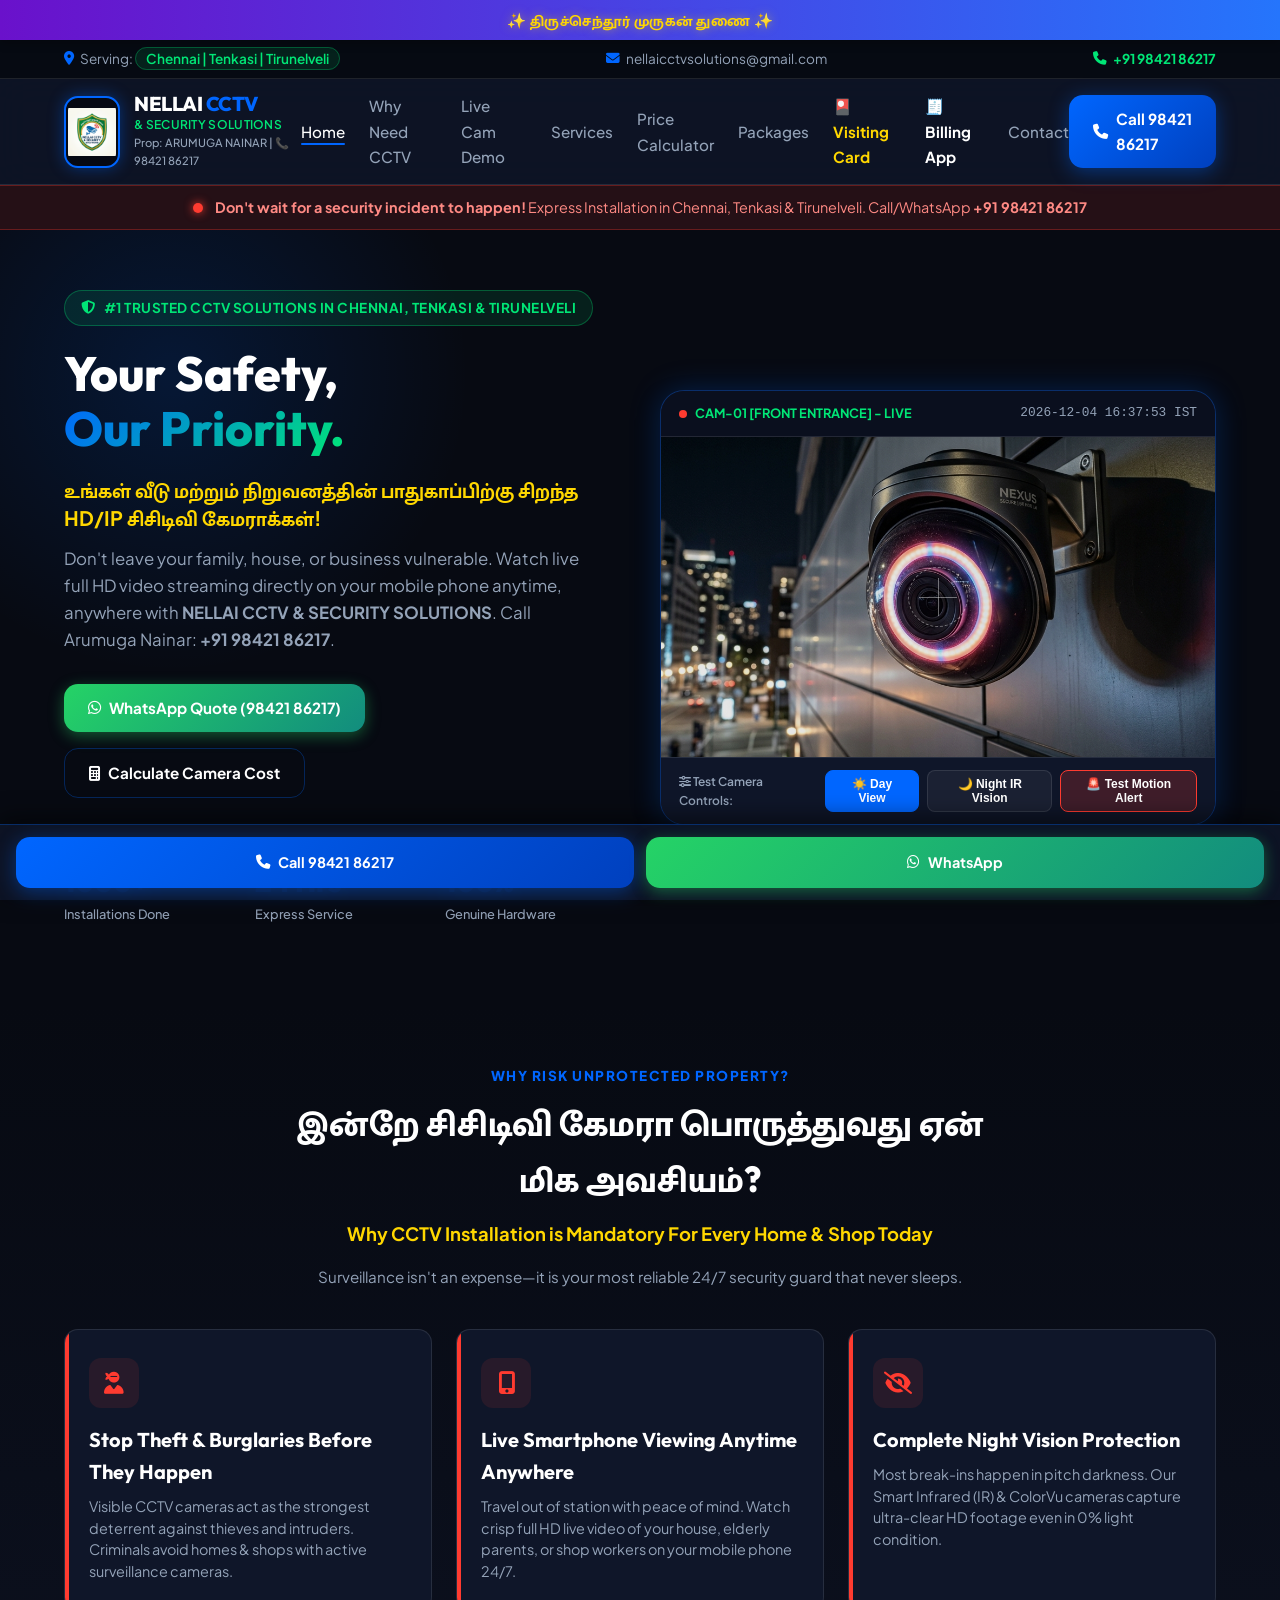
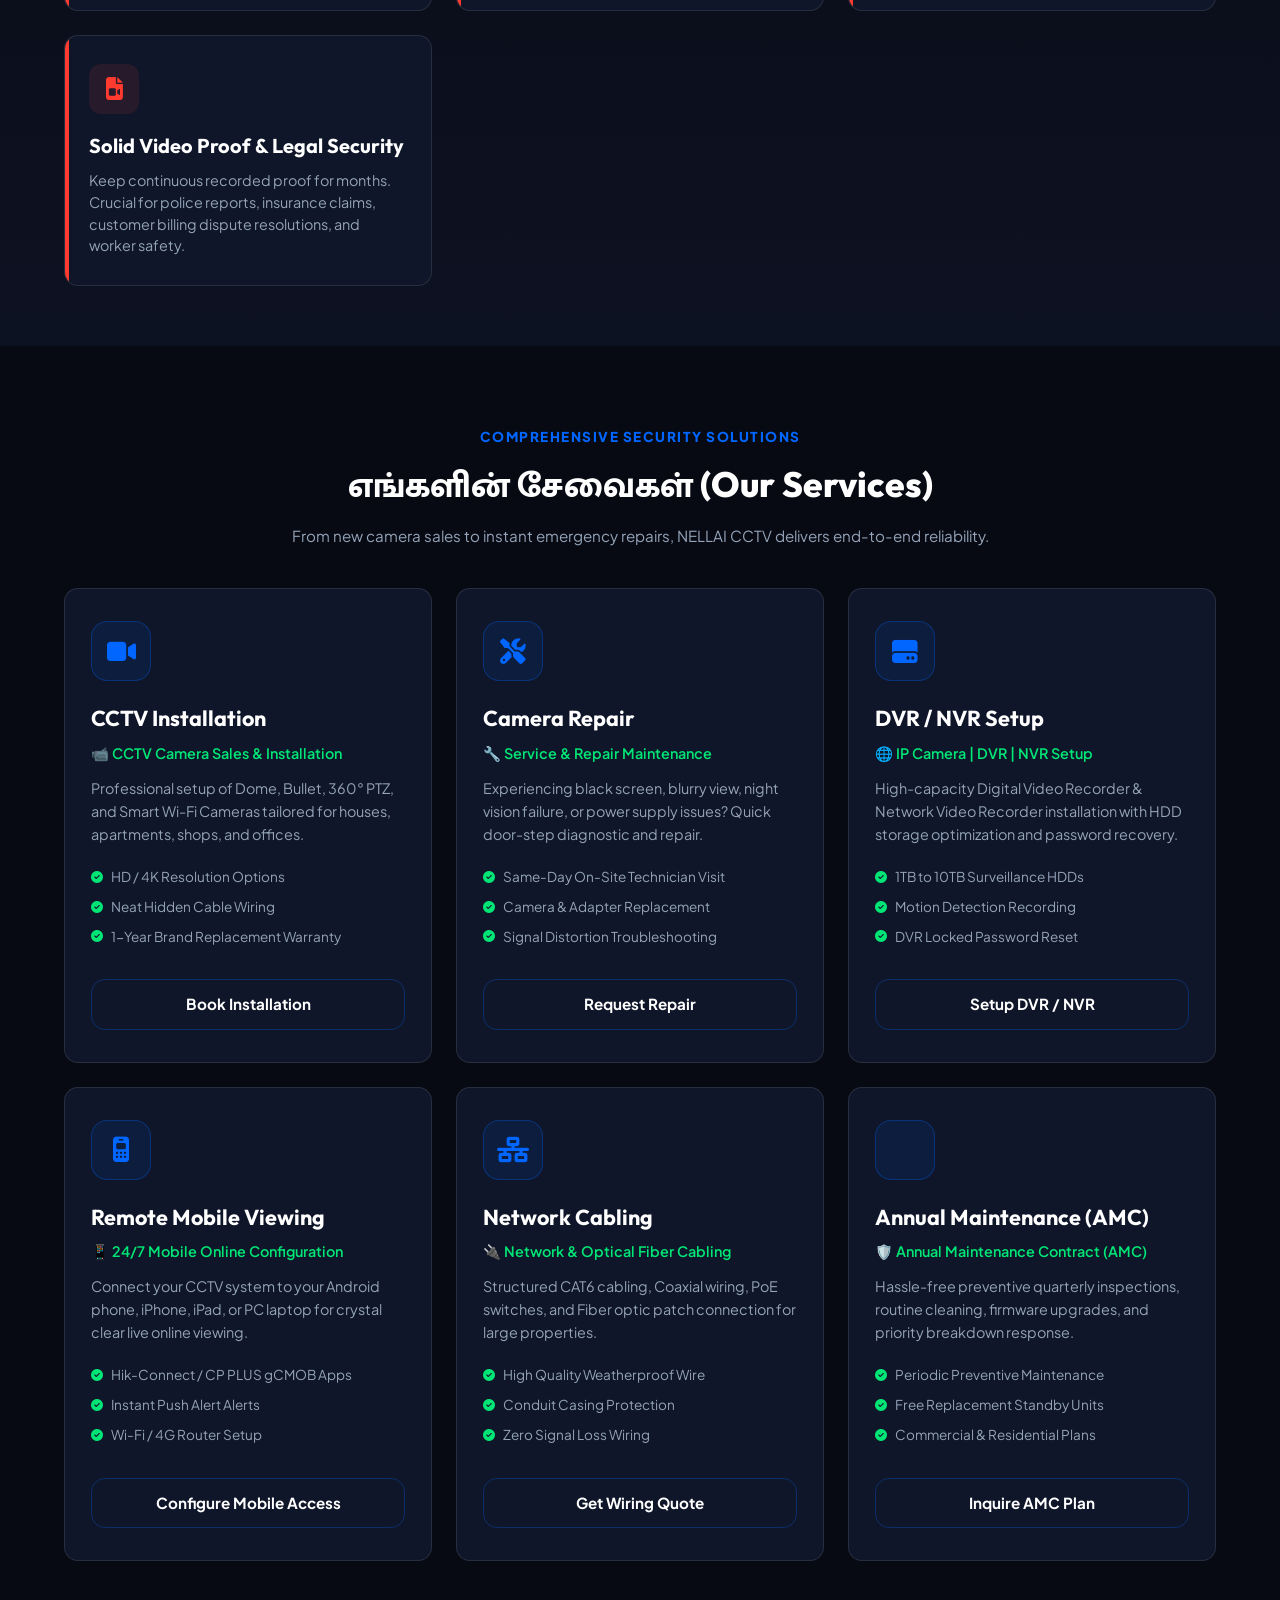
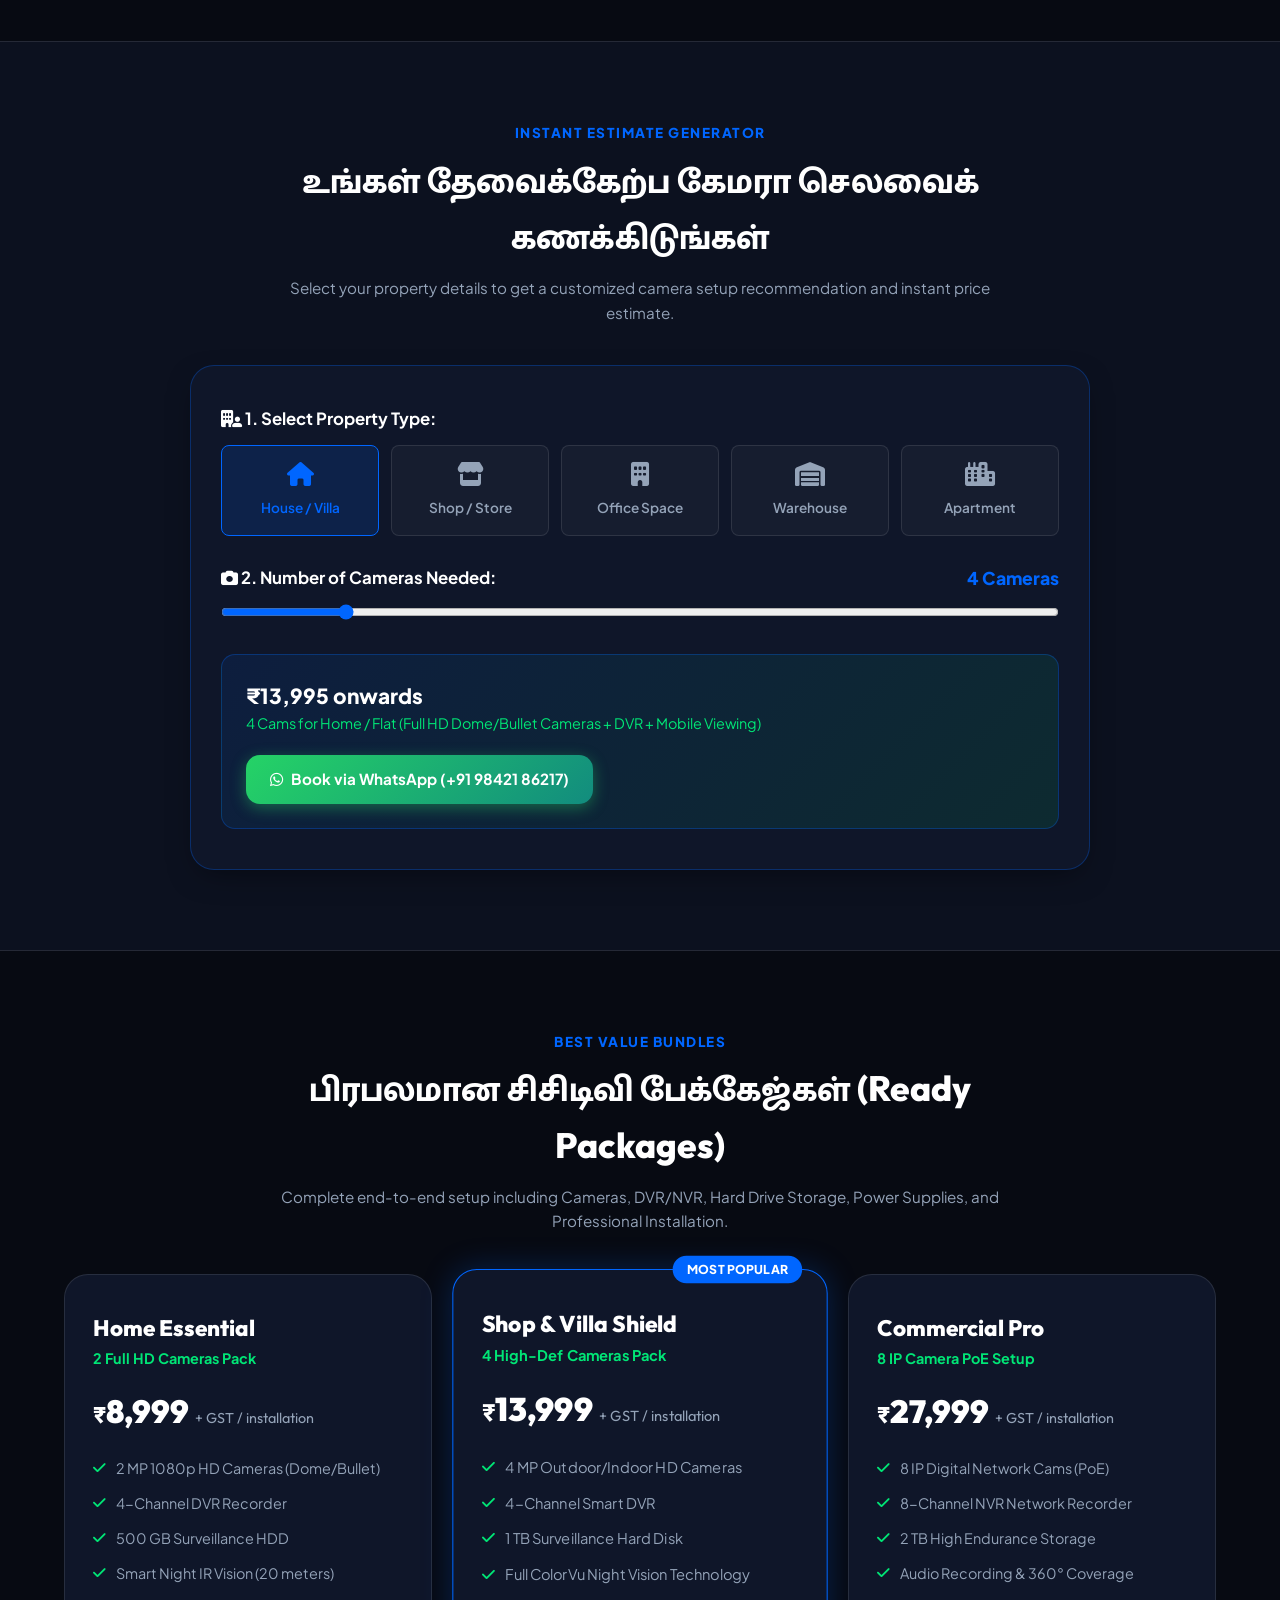
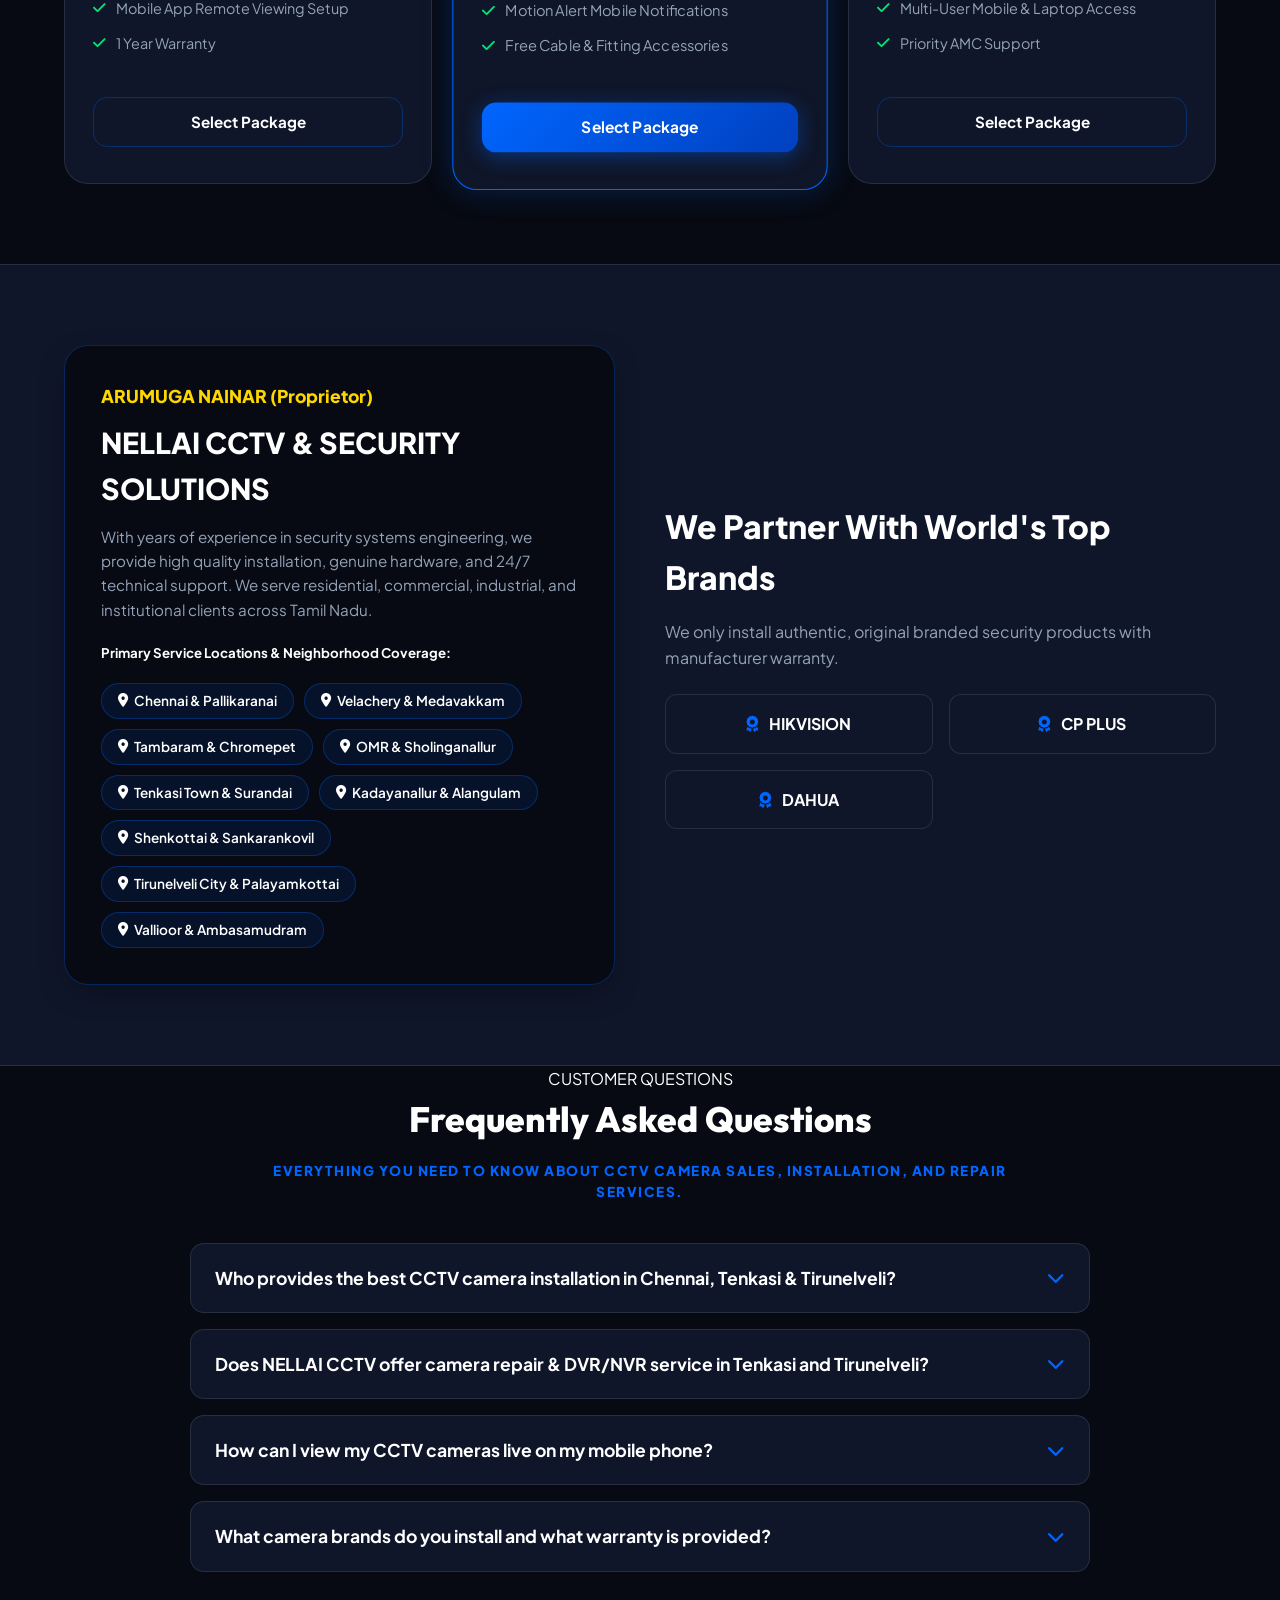
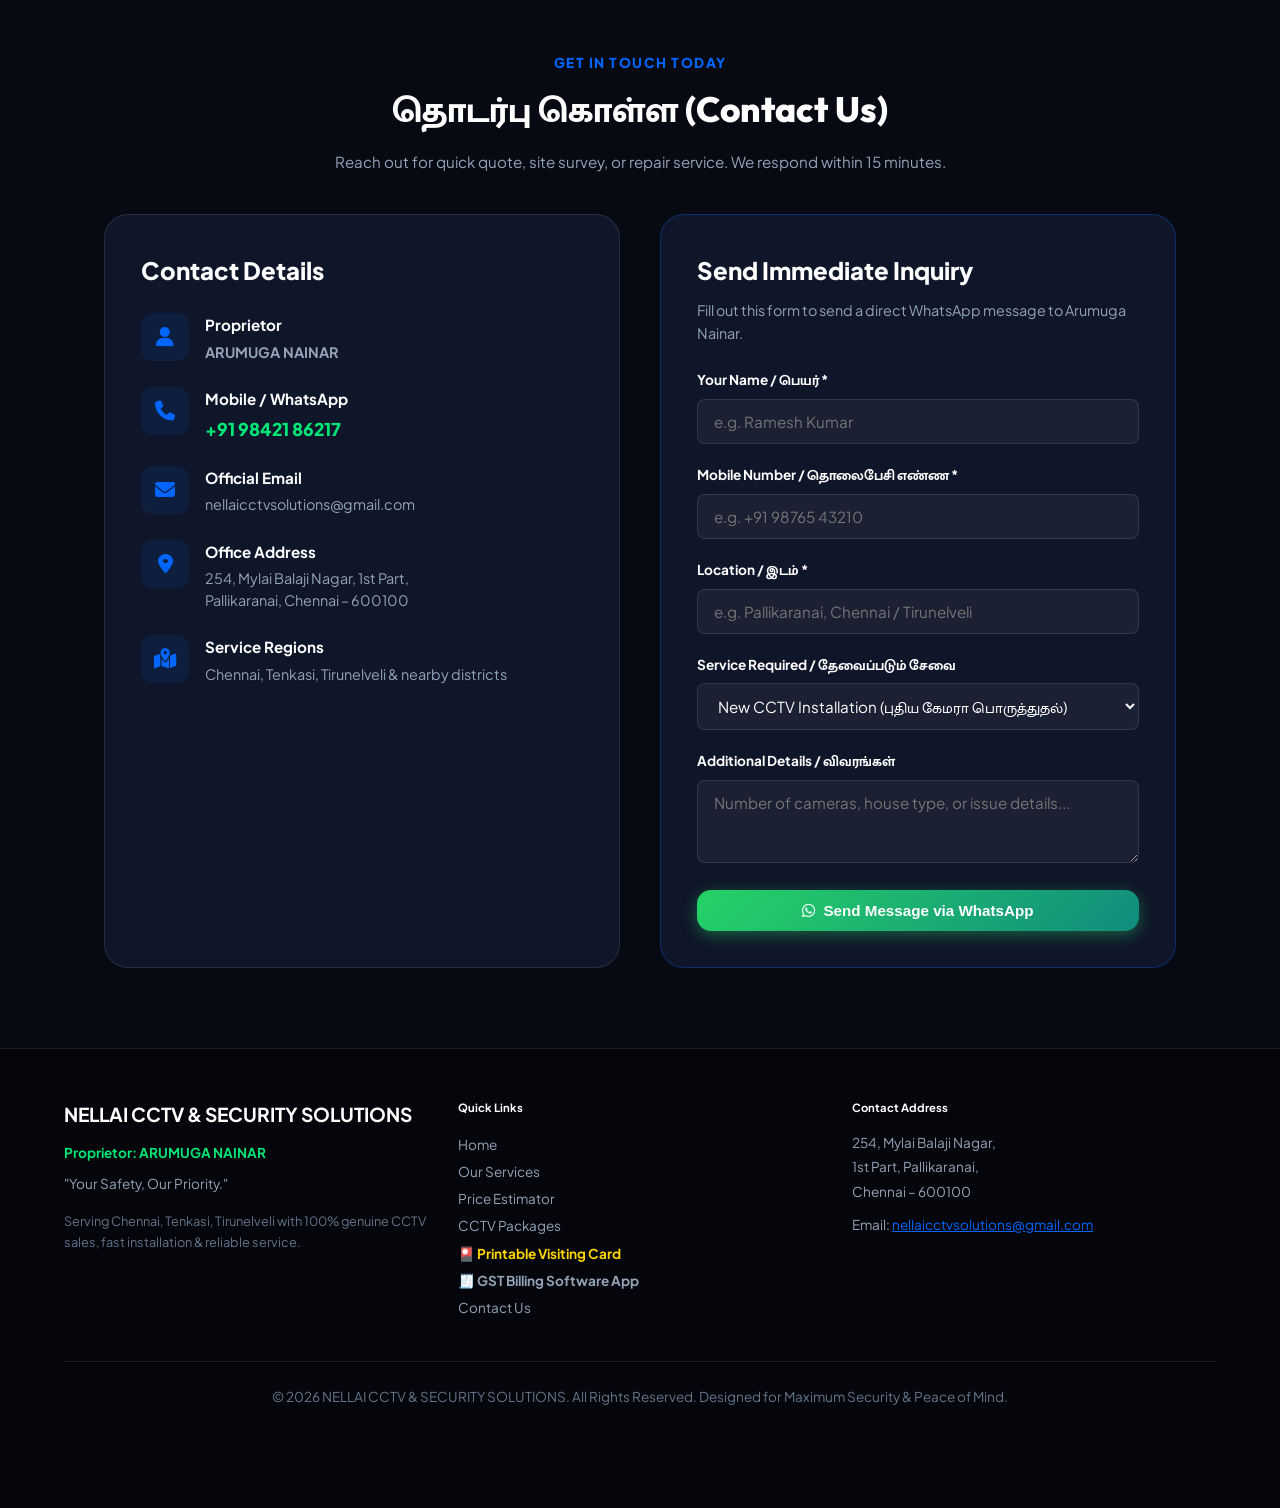
<file: index.html>
<!DOCTYPE html>
<html lang="en">
<head>
    <meta charset="UTF-8">
    <meta name="viewport" content="width=device-width, initial-scale=1.0">
    <!-- Primary SEO & WhatsApp Sharing Meta Tags -->
    <title>NELLAI CCTV & SECURITY SOLUTIONS | Official Site | Call: +91 98421 86217</title>
    <meta name="title" content="NELLAI CCTV & SECURITY SOLUTIONS | Official Site | Call: +91 98421 86217">
    <meta name="description" content="NELLAI CCTV & SECURITY SOLUTIONS (Proprietor ARUMUGA NAINAR). Top rated CCTV Camera Sales, Installation, Repair, DVR/NVR Setup, 24/7 Remote Mobile Viewing & AMC in Chennai, Tenkasi & Tirunelveli. Official website: nellaicctv.in. Call/WhatsApp: +91 98421 86217.">
    <meta name="keywords" content="nellai cctv, nellai cctv solutions, nellaicctv.in, arumuga nainar cctv, CCTV Camera Installation Chennai, CCTV Repair Tenkasi, CCTV Camera Tirunelveli, IP Camera DVR NVR setup, CCTV dealer Pallikaranai, CCTV installation near me, best CCTV service Chennai, CCTV camera price Tirunelveli, CCTV AMC Tenkasi, 9842186217">
    <meta name="author" content="ARUMUGA NAINAR - NELLAI CCTV & SECURITY SOLUTIONS">
    <meta name="robots" content="index, follow">
    <meta name="google-site-verification" content="VQXpVuus-id5UmHukYXeJe1dLZS1OMwro6Ta0qX3rrE">
    <meta name="geo.region" content="IN-TN">
    <meta name="geo.placename" content="Chennai, Tenkasi, Tirunelveli, Pallikaranai">
    <meta name="geo.position" content="12.9352;80.2078">
    <meta name="ICBM" content="12.9352, 80.2078">

    <!-- High Performance Speed Preconnect Hints -->
    <link rel="dns-prefetch" href="//fonts.googleapis.com">
    <link rel="dns-prefetch" href="//cdnjs.cloudflare.com">
    <link rel="preconnect" href="https://fonts.googleapis.com" crossorigin>
    <link rel="preconnect" href="https://cdnjs.cloudflare.com" crossorigin>

    <!-- Favicon Icons -->
    <link rel="icon" type="image/png" href="assets/favicon.png">
    <link rel="shortcut icon" type="image/png" href="assets/favicon.png">
    <link rel="apple-touch-icon" href="assets/favicon.png">

    <link rel="canonical" href="https://nellaicctv.in/">

    <!-- Open Graph / WhatsApp / Facebook Link Preview (100% Guaranteed) -->
    <meta property="og:type" content="website">
    <meta property="og:url" content="https://nellaicctv.in/">
    <meta property="og:title" content="NELLAI CCTV & SECURITY SOLUTIONS | Call: +91 98421 86217">
    <meta property="og:description" content="Your Safety, Our Priority. 📹 CCTV Installation, Repair, DVR/NVR Setup & 24/7 Smartphone Live Viewing in Chennai, Tenkasi & Tirunelveli. Call/WhatsApp: +91 98421 86217.">
    <meta property="og:image" content="https://nellaicctv.in/assets/camera_visiting_card_front.png">
    <meta property="og:image:secure_url" content="https://nellaicctv.in/assets/camera_visiting_card_front.png">
    <meta property="og:image:type" content="image/png">
    <meta property="og:image:width" content="1200">
    <meta property="og:image:height" content="630">
    <meta property="og:image:alt" content="NELLAI CCTV Visiting Card">
    <meta property="og:site_name" content="NELLAI CCTV & SECURITY SOLUTIONS">

    <!-- Twitter Card Meta Tags -->
    <meta name="twitter:card" content="summary_large_image">
    <meta name="twitter:url" content="https://nellaicctv.in/">
    <meta name="twitter:title" content="NELLAI CCTV & SECURITY SOLUTIONS">
    <meta name="twitter:description" content="CCTV Camera Sales, Installation & Repair in Chennai, Tenkasi & Tirunelveli. Call +91 98421 86217.">
    <meta name="twitter:image" content="https://nellaicctv.in/assets/camera_visiting_card_front.png">

    <!-- Google WebSite Sitelinks SearchBox Schema -->
    <script type="application/ld+json">
    {
      "@context": "https://schema.org",
      "@type": "WebSite",
      "name": "NELLAI CCTV & SECURITY SOLUTIONS",
      "alternateName": ["NELLAI CCTV", "Nellaicctv.in", "Arumuga Nainar CCTV"],
      "url": "https://nellaicctv.in/",
      "potentialAction": {
        "@type": "SearchAction",
        "target": "https://nellaicctv.in/?q={search_term_string}",
        "query-input": "required name=search_term_string"
      }
    }
    </script>

    <!-- Schema.org Structured Data for Google Search Ranking in Chennai, Tenkasi & Tirunelveli -->
    <script type="application/ld+json">
    {
      "@context": "https://schema.org",
      "@type": "LocalBusiness",
      "name": "NELLAI CCTV & SECURITY SOLUTIONS",
      "image": "https://nellaicctv.in/assets/logo.png",
      "telephone": "+919842186217",
      "email": "nellaicctvsolutions@gmail.com",
      "priceRange": "₹₹",
      "geo": {
        "@type": "GeoCoordinates",
        "latitude": 12.9352,
        "longitude": 80.2078
      },
      "aggregateRating": {
        "@type": "AggregateRating",
        "ratingValue": "4.9",
        "reviewCount": "128",
        "bestRating": "5",
        "worstRating": "1"
      },
      "address": {
        "@type": "PostalAddress",
        "streetAddress": "254, Mylai Balaji Nagar, 1st Part, Pallikaranai",
        "addressLocality": "Chennai",
        "addressRegion": "TN",
        "postalCode": "600100",
        "addressCountry": "IN"
      },
      "areaServed": [
        { "@type": "City", "name": "Chennai" },
        { "@type": "City", "name": "Tenkasi" },
        { "@type": "City", "name": "Tirunelveli" },
        { "@type": "Place", "name": "Pallikaranai" }
      ],
      "url": "https://nellaicctv.in",
      "founder": {
        "@type": "Person",
        "name": "ARUMUGA NAINAR",
        "jobTitle": "Proprietor & Chief Security Engineer",
        "telephone": "+919842186217"
      },
      "knowsAbout": [
        "CCTV Camera Sales",
        "CCTV Camera Installation",
        "Doorstep CCTV Repair Service",
        "4K IP Camera PoE Setup",
        "Hikvision CP Plus Dahua Cameras",
        "Biometric Attendance Systems",
        "Video Door Phone Systems",
        "Remote 24/7 Mobile Viewing Setup",
        "Tirunelveli CCTV Camera Dealer",
        "Tenkasi CCTV Repair Service",
        "Chennai CCTV Installation"
      ],
      "hasOfferCatalog": {
        "@type": "OfferCatalog",
        "name": "CCTV Camera & Security System Packages",
        "itemListElement": [
          {
            "@type": "Offer",
            "itemOffered": {
              "@type": "Service",
              "name": "Home Essential 2-Cam Package",
              "description": "2 HD Night Vision Cameras, 4-Channel DVR, 1TB Storage & Mobile Setup"
            },
            "price": "9999",
            "priceCurrency": "INR"
          },
          {
            "@type": "Offer",
            "itemOffered": {
              "@type": "Service",
              "name": "Shop & Villa Shield 4-Cam Package",
              "description": "4 Color Night Vision HD Cameras, DVR, 1TB Storage & Installation"
            },
            "price": "16499",
            "priceCurrency": "INR"
          },
          {
            "@type": "Offer",
            "itemOffered": {
              "@type": "Service",
              "name": "Commercial Pro 8-Cam Package",
              "description": "8 IP Digital Network Cameras PoE, 8-Ch NVR, 2TB Storage"
            },
            "price": "27999",
            "priceCurrency": "INR"
          }
        ]
      },
      "openingHoursSpecification": {
        "@type": "OpeningHoursSpecification",
        "dayOfWeek": ["Monday", "Tuesday", "Wednesday", "Thursday", "Friday", "Saturday", "Sunday"],
        "opens": "00:00",
        "closes": "23:59"
      },
      "brand": [
        { "@type": "Brand", "name": "Hikvision" },
        { "@type": "Brand", "name": "CP Plus" },
        { "@type": "Brand", "name": "Dahua" },
        { "@type": "Brand", "name": "Ezviz" },
        { "@type": "Brand", "name": "Imou" }
      ]
    }
    </script>

    <!-- Schema.org Product & AggregateOffer Rich Snippet for CCTV Cameras -->
    <script type="application/ld+json">
    {
      "@context": "https://schema.org/",
      "@type": "Product",
      "name": "NELLAI CCTV 4K & HD Security Camera Installation Package",
      "image": [
        "https://nellaicctv.in/assets/logo.png",
        "https://nellaicctv.in/assets/camera_visiting_card_front.png"
      ],
      "description": "High resolution 4K & HD CCTV Camera sales, express installation, doorstep repair, and free remote smartphone live viewing in Chennai, Tenkasi & Tirunelveli.",
      "sku": "NCCTV-PKG-2026",
      "mpn": "NCCTV-9842186217",
      "brand": {
        "@type": "Brand",
        "name": "Hikvision / CP Plus / Dahua / NELLAI CCTV"
      },
      "aggregateRating": {
        "@type": "AggregateRating",
        "ratingValue": "4.9",
        "reviewCount": "128"
      },
      "offers": {
        "@type": "AggregateOffer",
        "priceCurrency": "INR",
        "lowPrice": "9999",
        "highPrice": "27999",
        "offerCount": "3"
      }
    }
    </script>

    <!-- Google FAQ Rich Snippet Schema for Nellai, Tenkasi & Chennai CCTV Rankings -->
    <script type="application/ld+json">
    {
      "@context": "https://schema.org",
      "@type": "FAQPage",
      "mainEntity": [
        {
          "@type": "Question",
          "name": "Who provides the best CCTV camera installation in Nellai (Tirunelveli), Tenkasi & Chennai?",
          "acceptedAnswer": {
            "@type": "Answer",
            "text": "NELLAI CCTV & SECURITY SOLUTIONS (Proprietor ARUMUGA NAINAR) provides top-rated CCTV camera sales, express 24-hour installation, repair service, and 24/7 mobile smartphone viewing in Chennai, Tenkasi, and Tirunelveli. Call +91 98421 86217 or visit https://nellaicctv.in."
          }
        },
        {
          "@type": "Question",
          "name": "Does NELLAI CCTV offer camera repair service in Tenkasi and Tirunelveli?",
          "acceptedAnswer": {
            "@type": "Answer",
            "text": "Yes, NELLAI CCTV provides doorstep CCTV camera repair, power adapter replacement, DVR/NVR hard disk data recovery, and network troubleshooting in Tenkasi, Tirunelveli, and Chennai."
          }
        },
        {
          "@type": "Question",
          "name": "How to connect CCTV camera to mobile phone for live remote viewing?",
          "acceptedAnswer": {
            "@type": "Answer",
            "text": "NELLAI CCTV sets up free 24/7 remote mobile app viewing (Hik-Connect, CP Plus gCMOB, Dahua DMSS) so you can monitor your home, office, or shop live anywhere in the world on your smartphone."
          }
        }
      ]
    }
    </script>

    <!-- Google Breadcrumb & Organization Schema for Maximum Ranking Speed -->
    <script type="application/ld+json">
    {
      "@context": "https://schema.org",
      "@type": "BreadcrumbList",
      "itemListElement": [
        {
          "@type": "ListItem",
          "position": 1,
          "name": "Home",
          "item": "https://nellaicctv.in/"
        },
        {
          "@type": "ListItem",
          "position": 2,
          "name": "CCTV Installation Chennai, Tenkasi & Tirunelveli",
          "item": "https://nellaicctv.in/#services"
        },
        {
          "@type": "ListItem",
          "position": 3,
          "name": "Digital Visiting Card",
          "item": "https://nellaicctv.in/visiting_card.html"
        }
      ]
    }
    </script>
    <script type="application/ld+json">
    {
      "@context": "https://schema.org",
      "@type": "Organization",
      "name": "NELLAI CCTV & SECURITY SOLUTIONS",
      "url": "https://nellaicctv.in",
      "logo": "https://nellaicctv.in/assets/logo.png",
      "contactPoint": {
        "@type": "ContactPoint",
        "telephone": "+919842186217",
        "contactType": "customer service",
        "areaServed": ["IN-TN"],
        "availableLanguage": ["Tamil", "English"]
      },
      "sameAs": [
        "https://nellaicctv.in"
      ]
    }
    </script>

    <!-- Google HowTo Rich Snippet & Speakable Voice Search Schema -->
    <script type="application/ld+json">
    {
      "@context": "https://schema.org",
      "@type": "HowTo",
      "name": "How to Get CCTV Camera Installed & Mobile Live Viewing Setup",
      "description": "Step-by-step guide to installing 4K HD CCTV cameras and setting up 24/7 smartphone live viewing with NELLAI CCTV.",
      "step": [
        {
          "@type": "HowToStep",
          "name": "Select CCTV Package & Camera Quantity",
          "text": "Choose your required indoor/outdoor dome or bullet camera quantity and storage size."
        },
        {
          "@type": "HowToStep",
          "name": "Professional Express Installation by NELLAI CCTV",
          "text": "Our technicians handle wiring, power adapter connection, and DVR/NVR hard drive configuration."
        },
        {
          "@type": "HowToStep",
          "name": "Mobile Smartphone App Setup & Scan QR Code",
          "text": "Download Hik-Connect or gCMOB app, scan the DVR QR code, and view live HD security video 24/7."
        }
      ]
    }
    </script>
    <script type="application/ld+json">
    {
      "@context": "https://schema.org",
      "@type": "WebPage",
      "name": "NELLAI CCTV & SECURITY SOLUTIONS",
      "speakable": {
        "@type": "SpeakableSpecification",
        "cssSelector": [".hero-title", ".proprietor-tag", ".urgency-title"]
      },
      "url": "https://nellaicctv.in/"
    }
    </script>

    <!-- Google Multi-City Service Schemas for Chennai, Tenkasi & Tirunelveli -->
    <script type="application/ld+json">
    [
      {
        "@context": "https://schema.org",
        "@type": "Service",
        "serviceType": "CCTV Camera Sales & Express Installation",
        "provider": { "@type": "LocalBusiness", "name": "NELLAI CCTV & SECURITY SOLUTIONS" },
        "areaServed": { "@type": "City", "name": "Chennai" },
        "description": "Express 24-hour CCTV camera sales and installation in Chennai, Pallikaranai, Velachery, Medavakkam, OMR, and Tambaram."
      },
      {
        "@context": "https://schema.org",
        "@type": "Service",
        "serviceType": "CCTV Camera Repair & Doorstep Maintenance",
        "provider": { "@type": "LocalBusiness", "name": "NELLAI CCTV & SECURITY SOLUTIONS" },
        "areaServed": { "@type": "City", "name": "Tenkasi" },
        "description": "Doorstep CCTV camera repair, adapter replacement, DVR hard drive recovery, and AMC service in Tenkasi and Surandai."
      },
      {
        "@context": "https://schema.org",
        "@type": "Service",
        "serviceType": "IP Camera, DVR, NVR & 24/7 Mobile Viewing Setup",
        "provider": { "@type": "LocalBusiness", "name": "NELLAI CCTV & SECURITY SOLUTIONS" },
        "areaServed": { "@type": "City", "name": "Tirunelveli" },
        "description": "High-definition 4K IP camera installation, DVR NVR setup, and remote smartphone live viewing configuration in Tirunelveli and Palayamkottai."
      }
    ]
    </script>
    <!-- Google Fonts & FontAwesome -->
    <link rel="icon" type="image/png" href="assets/favicon.png">
    <link rel="apple-touch-icon" href="assets/favicon.png">
    <link rel="preconnect" href="https://fonts.googleapis.com">
    <link rel="preconnect" href="https://fonts.gstatic.com" crossorigin>
    <link href="https://fonts.googleapis.com/css2?family=Mukta+Malar:wght@400;600;700;800&family=Outfit:wght@300;400;500;600;700;800;900&family=Plus+Jakarta+Sans:wght@400;500;600;700;800&display=swap" rel="stylesheet">
    <link rel="stylesheet" href="https://cdnjs.cloudflare.com/ajax/libs/font-awesome/6.4.0/css/all.min.css">
    
    <link rel="stylesheet" href="styles.css">
</head>
<body>

    <!-- Devotional Auspicious Top Banner -->
    <div class="devotional-bar">
        <span>✨ திருச்செந்தூர் முருகன் துணை ✨</span>
    </div>

    <!-- Quick Utility Bar -->
    <div class="top-info-bar">
        <div class="info-item">
            <i class="fa-solid fa-location-dot"></i>
            <span>Serving: <strong class="locations-tag">Chennai | Tenkasi | Tirunelveli</strong></span>
        </div>
        <div class="info-item">
            <i class="fa-solid fa-envelope"></i>
            <a href="mailto:nellaicctvsolutions@gmail.com" style="color: inherit; text-decoration: none;">nellaicctvsolutions@gmail.com</a>
        </div>
        <div class="info-item">
            <i class="fa-solid fa-phone" style="color: var(--secondary);"></i>
            <a href="tel:+919842186217" style="color: var(--secondary); font-weight: 700; text-decoration: none;">+91 98421 86217</a>
        </div>
    </div>

    <!-- Main Navigation Bar -->
    <nav class="navbar" id="navbar">
        <a href="#home" class="brand-container">
            <div class="brand-logo-box">
                <img src="assets/logo.png" alt="NELLAI CCTV Logo" class="brand-logo-img">
            </div>
            <div class="brand-text-group">
                <div class="brand-title">NELLAI <span>CCTV</span></div>
                <div class="brand-tagline">& SECURITY SOLUTIONS</div>
                <div class="proprietor-badge">
                    <span class="prop-name">Prop: ARUMUGA NAINAR</span>
                    <span class="prop-phone"> | 📞 98421 86217</span>
                </div>
            </div>
        </a>

        <ul class="nav-links" id="navLinks">
            <li><a href="#home" class="nav-link active">Home</a></li>
            <li><a href="#urgency" class="nav-link">Why Need CCTV</a></li>
            <li><a href="#simulator" class="nav-link">Live Cam Demo</a></li>
            <li><a href="#services" class="nav-link">Services</a></li>
            <li><a href="#calculator" class="nav-link">Price Calculator</a></li>
            <li><a href="#packages" class="nav-link">Packages</a></li>
            <li><a href="visiting_card.html" class="nav-link" target="_blank" style="color: var(--gold-devotional); font-weight: 700;">🎴 Visiting Card</a></li>
            <li><a href="billing.html" class="nav-link" target="_blank" style="color: var(--primary-orange-light); font-weight: 700;">🧾 Billing App</a></li>
            <li><a href="#contact" class="nav-link">Contact</a></li>
        </ul>

        <div class="nav-cta-btns">
            <a href="tel:+919842186217" class="btn btn-primary btn-pulse">
                <i class="fa-solid fa-phone"></i> <span>Call 98421 86217</span>
            </a>
            <button class="mobile-menu-toggle" id="mobileMenuToggle" aria-label="Toggle menu">
                <i class="fa-solid fa-bars"></i>
            </button>
        </div>
    </nav>

    <!-- Urgency Ticker Warning -->
    <div class="security-alert-ticker">
        <span class="alert-dot"></span>
        <span><strong>Don't wait for a security incident to happen!</strong> Express Installation in Chennai, Tenkasi & Tirunelveli. Call/WhatsApp <strong>+91 98421 86217</strong></span>
    </div>

    <!-- HERO SECTION -->
    <header class="hero" id="home">
        <div class="hero-content">
            <div class="hero-badge">
                <i class="fa-solid fa-shield-halved"></i> #1 Trusted CCTV Solutions in Chennai, Tenkasi & Tirunelveli
            </div>

            <h1 class="hero-title">
                Your Safety, <br>
                <span class="highlight">Our Priority.</span>
            </h1>

            <div class="hero-subtitle-ta">
                உங்கள் வீடு மற்றும் நிறுவனத்தின் பாதுகாப்பிற்கு சிறந்த HD/IP சிசிடிவி கேமராக்கள்!
            </div>

            <p class="hero-description">
                Don't leave your family, house, or business vulnerable. Watch live full HD video streaming directly on your mobile phone anytime, anywhere with <strong>NELLAI CCTV & SECURITY SOLUTIONS</strong>. Call Arumuga Nainar: <strong>+91 98421 86217</strong>.
            </p>

            <div class="hero-actions">
                <a href="https://wa.me/919842186217?text=Hello%20NELLAI%20CCTV!%20I%20want%20to%20get%20a%20free%20quote%20for%20CCTV%20Installation." class="btn btn-whatsapp" target="_blank">
                    <i class="fa-brands fa-whatsapp"></i> WhatsApp Quote (98421 86217)
                </a>
                <a href="#calculator" class="btn btn-outline">
                    <i class="fa-solid fa-calculator"></i> Calculate Camera Cost
                </a>
            </div>

            <div class="hero-stats">
                <div class="stat-item">
                    <h3>1000+</h3>
                    <p>Installations Done</p>
                </div>
                <div class="stat-item">
                    <h3>24 Hrs</h3>
                    <p>Express Service</p>
                </div>
                <div class="stat-item">
                    <h3>100%</h3>
                    <p>Genuine Hardware</p>
                </div>
            </div>
        </div>

        <!-- HERO VISUAL: INTERACTIVE LIVE CAMERA SIMULATOR CARD -->
        <div class="hero-visual" id="simulator">
            <div class="camera-preview-box">
                <div class="preview-header">
                    <div class="cam-status">
                        <span class="rec-dot"></span>
                        <span>CAM-01 [FRONT ENTRANCE] - LIVE</span>
                    </div>
                    <div class="cam-timestamp" id="cameraTimestamp">2026-07-25 09:42:00 IST</div>
                </div>

                <div class="preview-body" id="cameraPreviewBody">
                    <img src="assets/hero_cctv.png" alt="CCTV Live Stream View" class="preview-img">
                    <div class="night-grid-overlay"></div>
                    <div class="camera-crosshair"></div>

                    <!-- Simulated Alert Banner -->
                    <div class="motion-alert-popup" id="motionAlertPopup">
                        <i class="fa-solid fa-triangle-exclamation" style="font-size: 1.3rem;"></i>
                        <div>
                            <div>⚠️ MOTION DETECTED!</div>
                            <div style="font-weight: 400; font-size: 0.75rem;">Push Notification sent to Arumuga's Smartphone</div>
                        </div>
                    </div>
                </div>

                <div class="preview-controls">
                    <div style="font-size: 0.75rem; color: var(--text-secondary); font-weight: 600;">
                        <i class="fa-solid fa-sliders"></i> Test Camera Controls:
                    </div>
                    <div class="control-btn-group">
                        <button class="ctrl-btn active" id="dayModeBtn">☀️ Day View</button>
                        <button class="ctrl-btn" id="nightModeBtn">🌙 Night IR Vision</button>
                        <button class="ctrl-btn" id="motionAlertBtn" style="background: rgba(255, 59, 48, 0.2); border-color: var(--accent-red);">🚨 Test Motion Alert</button>
                    </div>
                </div>
            </div>
        </div>
    </header>

    <!-- SECTION: WHY YOU URGENTLY NEED CCTV (PSYCHOLOGICAL IMPACT) -->
    <section class="urgency-section" id="urgency">
        <div class="section-header">
            <span class="section-subtitle">Why Risk Unprotected Property?</span>
            <h2 class="section-title">இன்றே சிசிடிவி கேமரா பொருத்துவது ஏன் மிக அவசியம்?</h2>
            <div class="section-title-ta">Why CCTV Installation is Mandatory For Every Home & Shop Today</div>
            <p class="section-desc">
                Surveillance isn't an expense—it is your most reliable 24/7 security guard that never sleeps.
            </p>
        </div>

        <div class="urgency-grid">
            <div class="urgency-card">
                <div class="urgency-icon"><i class="fa-solid fa-user-ninja"></i></div>
                <h4>Stop Theft & Burglaries Before They Happen</h4>
                <p>Visible CCTV cameras act as the strongest deterrent against thieves and intruders. Criminals avoid homes & shops with active surveillance cameras.</p>
            </div>

            <div class="urgency-card">
                <div class="urgency-icon"><i class="fa-solid fa-mobile-screen-button"></i></div>
                <h4>Live Smartphone Viewing Anytime Anywhere</h4>
                <p>Travel out of station with peace of mind. Watch crisp full HD live video of your house, elderly parents, or shop workers on your mobile phone 24/7.</p>
            </div>

            <div class="urgency-card">
                <div class="urgency-icon"><i class="fa-solid fa-eye-slash"></i></div>
                <h4>Complete Night Vision Protection</h4>
                <p>Most break-ins happen in pitch darkness. Our Smart Infrared (IR) & ColorVu cameras capture ultra-clear HD footage even in 0% light condition.</p>
            </div>

            <div class="urgency-card">
                <div class="urgency-icon"><i class="fa-solid fa-file-video"></i></div>
                <h4>Solid Video Proof & Legal Security</h4>
                <p>Keep continuous recorded proof for months. Crucial for police reports, insurance claims, customer billing dispute resolutions, and worker safety.</p>
            </div>
        </div>
    </section>

    <!-- SECTION: OUR CORE SERVICES -->
    <section class="services-section" id="services">
        <div class="section-header">
            <span class="section-subtitle">Comprehensive Security Solutions</span>
            <h2 class="section-title">எங்களின் சேவைகள் (Our Services)</h2>
            <p class="section-desc">From new camera sales to instant emergency repairs, NELLAI CCTV delivers end-to-end reliability.</p>
        </div>

        <div class="services-grid">
            <!-- Service 1 -->
            <div class="service-card">
                <div class="service-icon-wrapper">
                    <i class="fa-solid fa-video"></i>
                </div>
                <h3 class="service-title">CCTV Installation</h3>
                <div class="service-title-ta">📹 CCTV Camera Sales & Installation</div>
                <p class="service-desc">Professional setup of Dome, Bullet, 360° PTZ, and Smart Wi-Fi Cameras tailored for houses, apartments, shops, and offices.</p>
                <ul class="service-bullets">
                    <li><i class="fa-solid fa-circle-check"></i> HD / 4K Resolution Options</li>
                    <li><i class="fa-solid fa-circle-check"></i> Neat Hidden Cable Wiring</li>
                    <li><i class="fa-solid fa-circle-check"></i> 1-Year Brand Replacement Warranty</li>
                </ul>
                <a href="#contact" class="btn btn-outline" style="width: 100%;">Book Installation</a>
            </div>

            <!-- Service 2 -->
            <div class="service-card">
                <div class="service-icon-wrapper">
                    <i class="fa-solid fa-screwdriver-wrench"></i>
                </div>
                <h3 class="service-title">Camera Repair</h3>
                <div class="service-title-ta">🔧 Service & Repair Maintenance</div>
                <p class="service-desc">Experiencing black screen, blurry view, night vision failure, or power supply issues? Quick door-step diagnostic and repair.</p>
                <ul class="service-bullets">
                    <li><i class="fa-solid fa-circle-check"></i> Same-Day On-Site Technician Visit</li>
                    <li><i class="fa-solid fa-circle-check"></i> Camera & Adapter Replacement</li>
                    <li><i class="fa-solid fa-circle-check"></i> Signal Distortion Troubleshooting</li>
                </ul>
                <a href="#contact" class="btn btn-outline" style="width: 100%;">Request Repair</a>
            </div>

            <!-- Service 3 -->
            <div class="service-card">
                <div class="service-icon-wrapper">
                    <i class="fa-solid fa-hard-drive"></i>
                </div>
                <h3 class="service-title">DVR / NVR Setup</h3>
                <div class="service-title-ta">🌐 IP Camera | DVR | NVR Setup</div>
                <p class="service-desc">High-capacity Digital Video Recorder & Network Video Recorder installation with HDD storage optimization and password recovery.</p>
                <ul class="service-bullets">
                    <li><i class="fa-solid fa-circle-check"></i> 1TB to 10TB Surveillance HDDs</li>
                    <li><i class="fa-solid fa-circle-check"></i> Motion Detection Recording</li>
                    <li><i class="fa-solid fa-circle-check"></i> DVR Locked Password Reset</li>
                </ul>
                <a href="#contact" class="btn btn-outline" style="width: 100%;">Setup DVR / NVR</a>
            </div>

            <!-- Service 4 -->
            <div class="service-card">
                <div class="service-icon-wrapper">
                    <i class="fa-solid fa-mobile-retro"></i>
                </div>
                <h3 class="service-title">Remote Mobile Viewing</h3>
                <div class="service-title-ta">📱 24/7 Mobile Online Configuration</div>
                <p class="service-desc">Connect your CCTV system to your Android phone, iPhone, iPad, or PC laptop for crystal clear live online viewing.</p>
                <ul class="service-bullets">
                    <li><i class="fa-solid fa-circle-check"></i> Hik-Connect / CP PLUS gCMOB Apps</li>
                    <li><i class="fa-solid fa-circle-check"></i> Instant Push Alert Alerts</li>
                    <li><i class="fa-solid fa-circle-check"></i> Wi-Fi / 4G Router Setup</li>
                </ul>
                <a href="#contact" class="btn btn-outline" style="width: 100%;">Configure Mobile Access</a>
            </div>

            <!-- Service 5 -->
            <div class="service-card">
                <div class="service-icon-wrapper">
                    <i class="fa-solid fa-network-wired"></i>
                </div>
                <h3 class="service-title">Network Cabling</h3>
                <div class="service-title-ta">🔌 Network & Optical Fiber Cabling</div>
                <p class="service-desc">Structured CAT6 cabling, Coaxial wiring, PoE switches, and Fiber optic patch connection for large properties.</p>
                <ul class="service-bullets">
                    <li><i class="fa-solid fa-circle-check"></i> High Quality Weatherproof Wire</li>
                    <li><i class="fa-solid fa-circle-check"></i> Conduit Casing Protection</li>
                    <li><i class="fa-solid fa-circle-check"></i> Zero Signal Loss Wiring</li>
                </ul>
                <a href="#contact" class="btn btn-outline" style="width: 100%;">Get Wiring Quote</a>
            </div>

            <!-- Service 6 -->
            <div class="service-card">
                <div class="service-icon-wrapper">
                    <i class="fa-solid fa-handshake-shield"></i>
                </div>
                <h3 class="service-title">Annual Maintenance (AMC)</h3>
                <div class="service-title-ta">🛡️ Annual Maintenance Contract (AMC)</div>
                <p class="service-desc">Hassle-free preventive quarterly inspections, routine cleaning, firmware upgrades, and priority breakdown response.</p>
                <ul class="service-bullets">
                    <li><i class="fa-solid fa-circle-check"></i> Periodic Preventive Maintenance</li>
                    <li><i class="fa-solid fa-circle-check"></i> Free Replacement Standby Units</li>
                    <li><i class="fa-solid fa-circle-check"></i> Commercial & Residential Plans</li>
                </ul>
                <a href="#contact" class="btn btn-outline" style="width: 100%;">Inquire AMC Plan</a>
            </div>
        </div>
    </section>

    <!-- SECTION: SMART PACKAGE COST CALCULATOR -->
    <section class="calculator-section" id="calculator">
        <div class="section-header">
            <span class="section-subtitle">Instant Estimate Generator</span>
            <h2 class="section-title">உங்கள் தேவைக்கேற்ப கேமரா செலவைக் கணக்கிடுங்கள்</h2>
            <p class="section-desc">Select your property details to get a customized camera setup recommendation and instant price estimate.</p>
        </div>

        <div class="calc-box">
            <div class="calc-steps">
                <div class="calc-group">
                    <label><i class="fa-solid fa-building-user"></i> 1. Select Property Type:</label>
                    <div class="property-options">
                        <div class="prop-option selected" data-prop="Individual House / Villa">
                            <i class="fa-solid fa-house"></i>
                            <span>House / Villa</span>
                        </div>
                        <div class="prop-option" data-prop="Retail Shop / Showroom">
                            <i class="fa-solid fa-store"></i>
                            <span>Shop / Store</span>
                        </div>
                        <div class="prop-option" data-prop="Office / Corporate">
                            <i class="fa-solid fa-building"></i>
                            <span>Office Space</span>
                        </div>
                        <div class="prop-option" data-prop="Warehouse / Factory">
                            <i class="fa-solid fa-warehouse"></i>
                            <span>Warehouse</span>
                        </div>
                        <div class="prop-option" data-prop="Apartment Building">
                            <i class="fa-solid fa-city"></i>
                            <span>Apartment</span>
                        </div>
                    </div>
                </div>

                <div class="calc-group">
                    <div style="display: flex; justify-content: space-between; align-items: center; margin-bottom: 8px;">
                        <label style="margin-bottom: 0;"><i class="fa-solid fa-camera"></i> 2. Number of Cameras Needed:</label>
                        <span id="camCountVal" style="font-weight: 800; color: var(--primary); font-size: 1.1rem;">4 Cameras</span>
                    </div>
                    <input type="range" id="camCountInput" min="2" max="16" step="2" value="4" style="width: 100%; accent-color: var(--primary); cursor: pointer;">
                </div>

                <div class="calc-result-card">
                    <div class="result-info">
                        <h4 id="estPriceText">₹13,995 onwards</h4>
                        <p id="recSetupText">4 Cams for Individual House (Full HD Dome/Bullet Cams + DVR + Mobile Viewing)</p>
                    </div>
                    <a href="https://wa.me/919842186217" class="btn btn-whatsapp" id="calcWhatsappBtn" target="_blank">
                        <i class="fa-brands fa-whatsapp"></i> Book via WhatsApp (+91 98421 86217)
                    </a>
                </div>
            </div>
        </div>
    </section>

    <!-- SECTION: POPULAR PACKAGES -->
    <section class="packages-section" id="packages">
        <div class="section-header">
            <span class="section-subtitle">Best Value Bundles</span>
            <h2 class="section-title">பிரபலமான சிசிடிவி பேக்கேஜ்கள் (Ready Packages)</h2>
            <p class="section-desc">Complete end-to-end setup including Cameras, DVR/NVR, Hard Drive Storage, Power Supplies, and Professional Installation.</p>
        </div>

        <div class="packages-grid">
            <!-- Package 1 -->
            <div class="package-card">
                <div class="package-name">Home Essential</div>
                <div class="package-cams">2 Full HD Cameras Pack</div>
                <div class="package-price">₹8,999 <span>+ GST / installation</span></div>
                <ul class="package-features">
                    <li><i class="fa-solid fa-check"></i> 2 MP 1080p HD Cameras (Dome/Bullet)</li>
                    <li><i class="fa-solid fa-check"></i> 4-Channel DVR Recorder</li>
                    <li><i class="fa-solid fa-check"></i> 500 GB Surveillance HDD</li>
                    <li><i class="fa-solid fa-check"></i> Smart Night IR Vision (20 meters)</li>
                    <li><i class="fa-solid fa-check"></i> Mobile App Remote Viewing Setup</li>
                    <li><i class="fa-solid fa-check"></i> 1 Year Warranty</li>
                </ul>
                <a href="https://wa.me/919842186217?text=I%20am%20interested%20in%20Home%20Essential%202%20Cam%20Package" class="btn btn-outline" target="_blank">Select Package</a>
            </div>

            <!-- Package 2 (POPULAR) -->
            <div class="package-card popular">
                <div class="popular-badge">Most Popular</div>
                <div class="package-name">Shop & Villa Shield</div>
                <div class="package-cams">4 High-Def Cameras Pack</div>
                <div class="package-price">₹13,999 <span>+ GST / installation</span></div>
                <ul class="package-features">
                    <li><i class="fa-solid fa-check"></i> 4 MP Outdoor/Indoor HD Cameras</li>
                    <li><i class="fa-solid fa-check"></i> 4-Channel Smart DVR</li>
                    <li><i class="fa-solid fa-check"></i> 1 TB Surveillance Hard Disk</li>
                    <li><i class="fa-solid fa-check"></i> Full ColorVu Night Vision Technology</li>
                    <li><i class="fa-solid fa-check"></i> Motion Alert Mobile Notifications</li>
                    <li><i class="fa-solid fa-check"></i> Free Cable & Fitting Accessories</li>
                </ul>
                <a href="https://wa.me/919842186217?text=I%20am%20interested%20in%20Shop%20and%20Villa%20Shield%204%20Cam%20Package" class="btn btn-primary" target="_blank">Select Package</a>
            </div>

            <!-- Package 3 -->
            <div class="package-card">
                <div class="package-name">Commercial Pro</div>
                <div class="package-cams">8 IP Camera PoE Setup</div>
                <div class="package-price">₹27,999 <span>+ GST / installation</span></div>
                <ul class="package-features">
                    <li><i class="fa-solid fa-check"></i> 8 IP Digital Network Cams (PoE)</li>
                    <li><i class="fa-solid fa-check"></i> 8-Channel NVR Network Recorder</li>
                    <li><i class="fa-solid fa-check"></i> 2 TB High Endurance Storage</li>
                    <li><i class="fa-solid fa-check"></i> Audio Recording & 360° Coverage</li>
                    <li><i class="fa-solid fa-check"></i> Multi-User Mobile & Laptop Access</li>
                    <li><i class="fa-solid fa-check"></i> Priority AMC Support</li>
                </ul>
                <a href="https://wa.me/919842186217?text=I%20am%20interested%20in%20Commercial%20Pro%208%20Cam%20Package" class="btn btn-outline" target="_blank">Select Package</a>
            </div>
        </div>
    </section>

    <!-- SECTION: ABOUT PROPRIETOR & LOCATIONS -->
    <section class="about-section">
        <div class="about-container">
            <div class="about-card">
                <div class="proprietor-tag">ARUMUGA NAINAR (Proprietor)</div>
                <h3 style="font-size: 1.8rem; font-weight: 800; margin-bottom: 14px; color: white;">NELLAI CCTV & SECURITY SOLUTIONS</h3>
                <p style="color: var(--text-secondary); margin-bottom: 20px; font-size: 0.95rem;">
                    With years of experience in security systems engineering, we provide high quality installation, genuine hardware, and 24/7 technical support. We serve residential, commercial, industrial, and institutional clients across Tamil Nadu.
                </p>

                <h5 style="color: white; margin-bottom: 10px;">Primary Service Locations & Neighborhood Coverage:</h5>
                <div class="location-badges">
                    <span class="loc-chip"><i class="fa-solid fa-location-dot"></i> Chennai & Pallikaranai</span>
                    <span class="loc-chip"><i class="fa-solid fa-location-dot"></i> Velachery & Medavakkam</span>
                    <span class="loc-chip"><i class="fa-solid fa-location-dot"></i> Tambaram & Chromepet</span>
                    <span class="loc-chip"><i class="fa-solid fa-location-dot"></i> OMR & Sholinganallur</span>
                    <span class="loc-chip"><i class="fa-solid fa-location-dot"></i> Tenkasi Town & Surandai</span>
                    <span class="loc-chip"><i class="fa-solid fa-location-dot"></i> Kadayanallur & Alangulam</span>
                    <span class="loc-chip"><i class="fa-solid fa-location-dot"></i> Shenkottai & Sankarankovil</span>
                    <span class="loc-chip"><i class="fa-solid fa-location-dot"></i> Tirunelveli City & Palayamkottai</span>
                    <span class="loc-chip"><i class="fa-solid fa-location-dot"></i> Vallioor & Ambasamudram</span>
                </div>
            </div>

            <div>
                <h3 style="font-size: 2rem; font-weight: 800; color: white; margin-bottom: 16px;">We Partner With World's Top Brands</h3>
                <p style="color: var(--text-secondary); margin-bottom: 24px;">We only install authentic, original branded security products with manufacturer warranty.</p>

                <div style="display: grid; grid-template-columns: 1fr 1fr; gap: 16px;">
                    <div style="background: var(--bg-card); padding: 16px; border-radius: 12px; border: 1px solid var(--border-color); text-align: center; font-weight: 700; color: white;">
                        <i class="fa-solid fa-award" style="color: var(--primary); margin-right: 8px;"></i> HIKVISION
                    </div>
                    <div style="background: var(--bg-card); padding: 16px; border-radius: 12px; border: 1px solid var(--border-color); text-align: center; font-weight: 700; color: white;">
                        <i class="fa-solid fa-award" style="color: var(--primary); margin-right: 8px;"></i> CP PLUS
                    </div>
                    <div style="background: var(--bg-card); padding: 16px; border-radius: 12px; border: 1px solid var(--border-color); text-align: center; font-weight: 700; color: white;">
                        <i class="fa-solid fa-award" style="color: var(--primary); margin-right: 8px;"></i> DAHUA
                    </div>
            </div>
        </div>
    </section>

    <!-- SECTION: FREQUENTLY ASKED QUESTIONS (FAQ) -->
    <section class="faq-section" id="faq">
        <div class="section-header text-center">
            <span class="badge badge-accent">CUSTOMER QUESTIONS</span>
            <h2 class="section-title">Frequently Asked Questions</h2>
            <p class="section-subtitle">Everything you need to know about CCTV camera sales, installation, and repair services.</p>
        </div>

        <div class="faq-accordion">
            <div class="faq-item">
                <div class="faq-question">
                    <span>Who provides the best CCTV camera installation in Chennai, Tenkasi & Tirunelveli?</span>
                    <i class="fa-solid fa-chevron-down"></i>
                </div>
                <div class="faq-answer">
                    NELLAI CCTV & SECURITY SOLUTIONS (Proprietor ARUMUGA NAINAR) provides top-rated 4K HD CCTV camera sales, express 24-hour installation, doorstep repair service, and free 24/7 mobile smartphone viewing setup across Chennai, Tenkasi, and Tirunelveli.
                </div>
            </div>

            <div class="faq-item">
                <div class="faq-question">
                    <span>Does NELLAI CCTV offer camera repair & DVR/NVR service in Tenkasi and Tirunelveli?</span>
                    <i class="fa-solid fa-chevron-down"></i>
                </div>
                <div class="faq-answer">
                    Yes! We provide doorstep CCTV camera repair, power adapter replacement, BNC cable fixing, DVR/NVR hard disk data recovery, and network troubleshooting in Tenkasi, Tirunelveli, and Chennai.
                </div>
            </div>

            <div class="faq-item">
                <div class="faq-question">
                    <span>How can I view my CCTV cameras live on my mobile phone?</span>
                    <i class="fa-solid fa-chevron-down"></i>
                </div>
                <div class="faq-answer">
                    We configure free 24/7 remote mobile viewing apps (Hik-Connect for Hikvision, gCMOB for CP Plus, DMSS for Dahua) so you can monitor your home, office, or shop live anywhere in the world on your Android or iPhone.
                </div>
            </div>

            <div class="faq-item">
                <div class="faq-question">
                    <span>What camera brands do you install and what warranty is provided?</span>
                    <i class="fa-solid fa-chevron-down"></i>
                </div>
                <div class="faq-answer">
                    We install 100% genuine, authentic branded cameras including Hikvision, CP Plus, Dahua, Ezviz, and Imou with up to 2-year manufacturer warranty and priority AMC support.
                </div>
            </div>
        </div>
    </section>

    <!-- CONTACT SECTION -->
    <section class="contact-section" id="contact">
        <div class="section-header">
            <span class="section-subtitle">Get In Touch Today</span>
            <h2 class="section-title">தொடர்பு கொள்ள (Contact Us)</h2>
            <p class="section-desc">Reach out for quick quote, site survey, or repair service. We respond within 15 minutes.</p>
        </div>

        <div class="contact-grid">
            <div class="contact-info-card">
                <h3 style="font-size: 1.5rem; font-weight: 800; color: white; margin-bottom: 24px;">Contact Details</h3>

                <div class="contact-detail-item">
                    <div class="contact-icon"><i class="fa-solid fa-user"></i></div>
                    <div>
                        <h5>Proprietor</h5>
                        <p><strong>ARUMUGA NAINAR</strong></p>
                    </div>
                </div>

                <div class="contact-detail-item">
                    <div class="contact-icon"><i class="fa-solid fa-phone"></i></div>
                    <div>
                        <h5>Mobile / WhatsApp</h5>
                        <p><a href="tel:+919842186217" style="font-size: 1.1rem; font-weight: 800; color: var(--secondary);">+91 98421 86217</a></p>
                    </div>
                </div>

                <div class="contact-detail-item">
                    <div class="contact-icon"><i class="fa-solid fa-envelope"></i></div>
                    <div>
                        <h5>Official Email</h5>
                        <p><a href="mailto:nellaicctvsolutions@gmail.com">nellaicctvsolutions@gmail.com</a></p>
                    </div>
                </div>

                <div class="contact-detail-item">
                    <div class="contact-icon"><i class="fa-solid fa-location-dot"></i></div>
                    <div>
                        <h5>Office Address</h5>
                        <p>
                            254, Mylai Balaji Nagar, 1st Part,<br>
                            Pallikaranai, Chennai – 600100
                        </p>
                    </div>
                </div>

                <div class="contact-detail-item">
                    <div class="contact-icon"><i class="fa-solid fa-map-location-dot"></i></div>
                    <div>
                        <h5>Service Regions</h5>
                        <p>Chennai, Tenkasi, Tirunelveli & nearby districts</p>
                    </div>
                </div>
            </div>

            <!-- Inquiry Form -->
            <div class="contact-form-box">
                <h3 style="font-size: 1.5rem; font-weight: 800; color: white; margin-bottom: 10px;">Send Immediate Inquiry</h3>
                <p style="color: var(--text-secondary); margin-bottom: 24px; font-size: 0.9rem;">Fill out this form to send a direct WhatsApp message to Arumuga Nainar.</p>

                <form id="enquiryForm">
                    <div class="form-group">
                        <label for="formName">Your Name / பெயர் *</label>
                        <input type="text" id="formName" class="form-control" placeholder="e.g. Ramesh Kumar" required>
                    </div>

                    <div class="form-group">
                        <label for="formPhone">Mobile Number / தொலைபேசி எண்ண *</label>
                        <input type="tel" id="formPhone" class="form-control" placeholder="e.g. +91 98765 43210" required>
                    </div>

                    <div class="form-group">
                        <label for="formLocation">Location / இடம் *</label>
                        <input type="text" id="formLocation" class="form-control" placeholder="e.g. Pallikaranai, Chennai / Tirunelveli" required>
                    </div>

                    <div class="form-group">
                        <label for="formService">Service Required / தேவைப்படும் சேவை</label>
                        <select id="formService" class="form-control">
                            <option value="New CCTV Installation">New CCTV Installation (புதிய கேமரா பொருத்துதல்)</option>
                            <option value="CCTV Repair & Service">CCTV Repair & Service (கேமரா பழுதுபார்த்தல்)</option>
                            <option value="DVR/NVR Mobile Setup">DVR/NVR Mobile Setup (மொபைல் இணைப்பு)</option>
                            <option value="Networking & Cabling">Networking & Cabling (வழிகாட்டல் / வயரிங்)</option>
                            <option value="AMC Maintenance">AMC Maintenance (வருடாந்திர பராமரிப்பு)</option>
                        </select>
                    </div>

                    <div class="form-group">
                        <label for="formMessage">Additional Details / விவரங்கள்</label>
                        <textarea id="formMessage" class="form-control" rows="3" placeholder="Number of cameras, house type, or issue details..."></textarea>
                    </div>

                    <button type="submit" class="btn btn-whatsapp" style="width: 100%;">
                        <i class="fa-brands fa-whatsapp"></i> Send Message via WhatsApp
                    </button>
                </form>
            </div>
        </div>
    </section>

    <!-- FOOTER -->
    <footer class="footer">
        <div class="footer-container">
            <div>
                <h4 style="color: white; font-size: 1.2rem; margin-bottom: 12px;">NELLAI CCTV & SECURITY SOLUTIONS</h4>
                <p style="color: var(--secondary); font-weight: 700; margin-bottom: 10px;">Proprietor: ARUMUGA NAINAR</p>
                <p style="margin-bottom: 16px;">"Your Safety, Our Priority."</p>
                <p style="font-size: 0.8rem; color: var(--text-muted);">Serving Chennai, Tenkasi, Tirunelveli with 100% genuine CCTV sales, fast installation & reliable service.</p>
            </div>

            <div>
                <h5 style="color: white; margin-bottom: 14px;">Quick Links</h5>
                <ul style="list-style: none; line-height: 2;">
                    <li><a href="#home" style="color: inherit; text-decoration: none;">Home</a></li>
                    <li><a href="#services" style="color: inherit; text-decoration: none;">Our Services</a></li>
                    <li><a href="#calculator" style="color: inherit; text-decoration: none;">Price Estimator</a></li>
                    <li><a href="#packages" style="color: inherit; text-decoration: none;">CCTV Packages</a></li>
                    <li><a href="visiting_card.html" target="_blank" style="color: var(--gold-devotional); font-weight: 700; text-decoration: none;">🎴 Printable Visiting Card</a></li>
                    <li><a href="billing.html" target="_blank" style="color: var(--primary-orange-light); font-weight: 700; text-decoration: none;">🧾 GST Billing Software App</a></li>
                    <li><a href="#contact" style="color: inherit; text-decoration: none;">Contact Us</a></li>
                </ul>
            </div>

            <div>
                <h5 style="color: white; margin-bottom: 14px;">Contact Address</h5>
                <p style="line-height: 1.8;">
                    254, Mylai Balaji Nagar,<br>
                    1st Part, Pallikaranai,<br>
                    Chennai – 600100
                </p>
                <p style="margin-top: 10px;">
                    Email: <a href="mailto:nellaicctvsolutions@gmail.com" style="color: var(--primary);">nellaicctvsolutions@gmail.com</a>
                </p>
            </div>
        </div>

        <div class="footer-bottom">
            <p>© 2026 NELLAI CCTV & SECURITY SOLUTIONS. All Rights Reserved. Designed for Maximum Security & Peace of Mind.</p>
        </div>
    </footer>

    <!-- STICKY MOBILE ACTION BAR (HIGH CONVERSION RATE) -->
    <div class="mobile-sticky-bar">
        <a href="tel:+919842186217" class="btn btn-primary">
            <i class="fa-solid fa-phone"></i> Call 98421 86217
        </a>
        <a href="https://wa.me/919842186217?text=Hello%20NELLAI%20CCTV!%20I%20want%20to%20inquire%20about%20CCTV%20Installation." class="btn btn-whatsapp" target="_blank">
            <i class="fa-brands fa-whatsapp"></i> WhatsApp
        </a>
    </div>

    <!-- Script file -->
    <script src="script.js"></script>
</body>
</html>
</file>
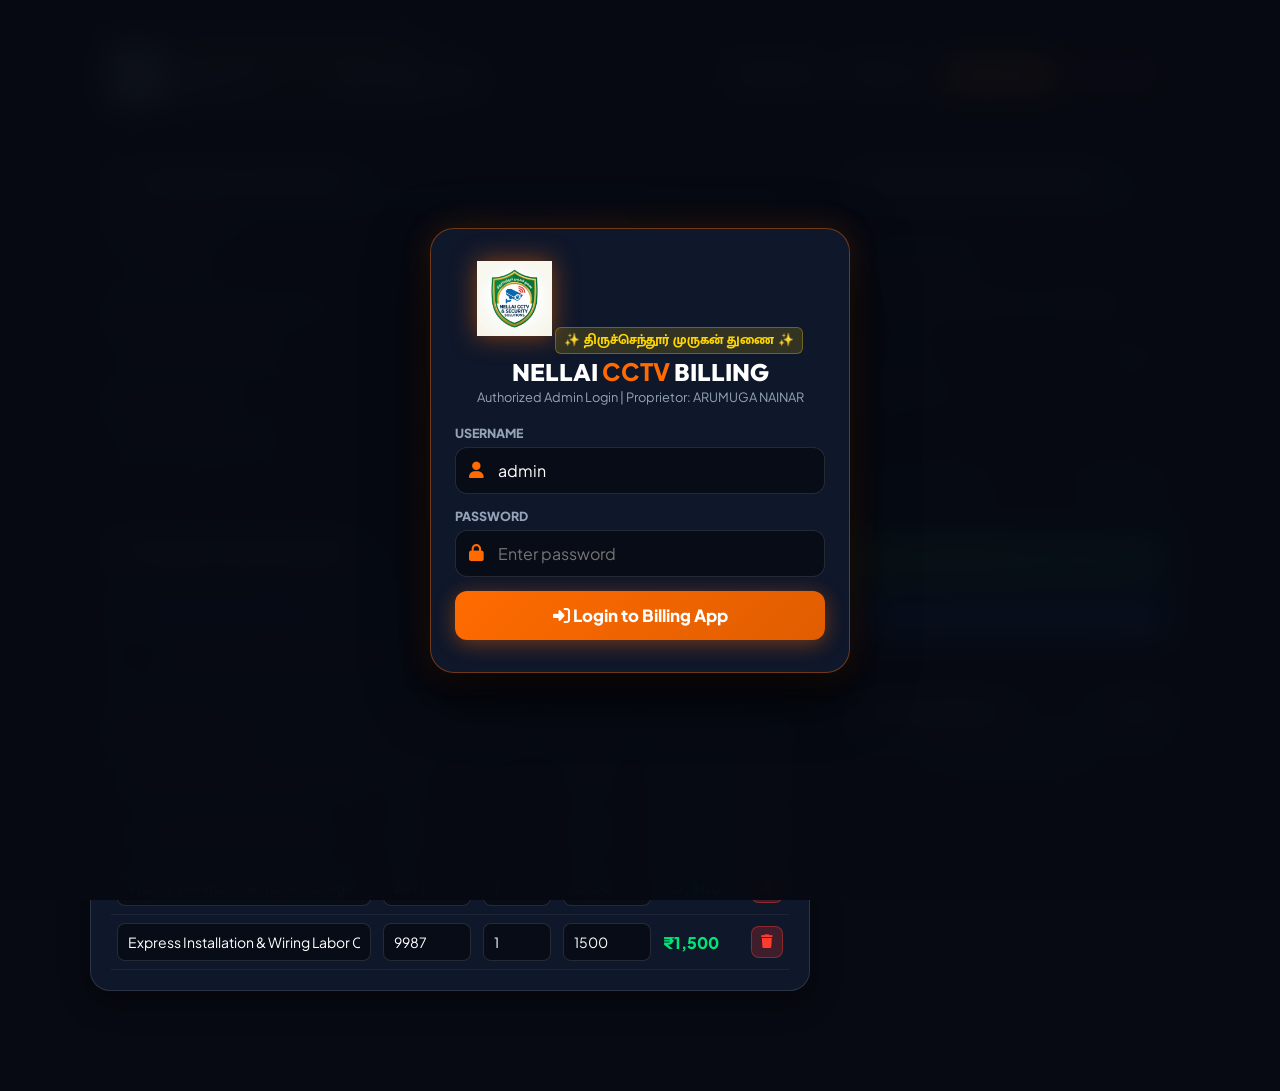
<file: billing.html>
<!DOCTYPE html>
<html lang="en">
<head>
    <meta charset="UTF-8">
    <meta name="viewport" content="width=device-width, initial-scale=1.0, maximum-scale=1.0, user-scalable=no">
    <title>NELLAI CCTV - GST Billing & Invoice App</title>
    <!-- App Launcher Icon & PWA Manifest -->
    <link rel="icon" type="image/png" href="assets/logo.png">
    <link rel="apple-touch-icon" href="assets/logo.png">
    <link rel="manifest" href="manifest.json">
    <meta name="theme-color" content="#FF6B00">
    <meta name="mobile-web-app-capable" content="yes">
    <meta name="apple-mobile-web-app-status-bar-style" content="black-translucent">
    <meta name="apple-mobile-web-app-title" content="NCCTV Bill">
    
    <!-- Google Fonts & FontAwesome -->
    <link rel="preconnect" href="https://fonts.googleapis.com">
    <link rel="preconnect" href="https://fonts.gstatic.com" crossorigin>
    <link href="https://fonts.googleapis.com/css2?family=Mukta+Malar:wght@700;800&family=Outfit:wght@500;600;700;800;900&family=Plus+Jakarta+Sans:wght@400;500;600;700;800&display=swap" rel="stylesheet">
    <link rel="stylesheet" href="https://cdnjs.cloudflare.com/ajax/libs/font-awesome/6.4.0/css/all.min.css">
    
    <style>
        :root {
            --bg-dark: #070A12;
            --bg-card: #0F172A;
            --primary: #0066FF;
            --primary-orange: #FF6B00;
            --primary-orange-light: #FF9E00;
            --success: #00E676;
            --wa-green: #25D366;
            --text-main: #F8FAFC;
            --text-secondary: #94A3B8;
            --border-color: rgba(255, 255, 255, 0.12);
        }

        * {
            box-sizing: border-box;
            margin: 0;
            padding: 0;
            font-family: 'Plus Jakarta Sans', sans-serif;
            -webkit-tap-highlight-color: transparent;
        }

        body {
            background-color: var(--bg-dark);
            color: var(--text-main);
            min-height: 100vh;
            padding: 20px 20px 80px 20px;
        }

        /* -------------------------------------------------------------
           SECURE LOGIN MODAL OVERLAY
           ------------------------------------------------------------- */
        .login-overlay {
            position: fixed;
            top: 0;
            left: 0;
            right: 0;
            bottom: 0;
            background: rgba(7, 10, 18, 0.96);
            backdrop-filter: blur(16px);
            z-index: 99999;
            display: flex;
            align-items: center;
            justify-content: center;
            padding: 16px;
            overflow-y: auto;
            -webkit-overflow-scrolling: touch;
        }

        .login-box {
            background: var(--bg-card);
            border: 1px solid rgba(255, 107, 0, 0.4);
            border-radius: 24px;
            padding: 32px 24px;
            width: 100%;
            max-width: 420px;
            margin: auto;
            box-shadow: 0 20px 60px rgba(0, 0, 0, 0.9), 0 0 30px rgba(255, 107, 0, 0.2);
            text-align: center;
            position: relative;
        }

        .login-logo {
            width: 75px;
            height: 75px;
            object-fit: contain;
            margin-bottom: 8px;
            filter: drop-shadow(0 0 12px rgba(255, 107, 0, 0.5));
        }

        .login-title {
            font-family: 'Outfit', sans-serif;
            font-size: 1.5rem;
            font-weight: 800;
            color: white;
            margin-bottom: 2px;
        }

        .login-title span {
            color: var(--primary-orange);
        }

        .login-subtitle {
            font-size: 0.8rem;
            color: var(--text-secondary);
            margin-bottom: 20px;
        }

        .login-form-group {
            display: flex;
            flex-direction: column;
            gap: 6px;
            text-align: left;
            margin-bottom: 14px;
        }

        .login-form-group label {
            font-size: 0.78rem;
            font-weight: 800;
            color: var(--text-secondary);
            text-transform: uppercase;
        }

        .login-input-wrap {
            position: relative;
            display: flex;
            align-items: center;
        }

        .login-input-wrap i {
            position: absolute;
            left: 14px;
            color: var(--primary-orange);
            font-size: 1.05rem;
        }

        .login-control {
            width: 100%;
            background: rgba(7, 10, 18, 0.8);
            border: 1px solid var(--border-color);
            border-radius: 12px;
            padding: 12px 12px 12px 42px;
            color: white;
            font-size: 16px; /* Prevents mobile iOS auto-zoom */
            outline: none;
            transition: 0.2s ease;
        }

        .login-control:focus {
            border-color: var(--primary-orange);
            box-shadow: 0 0 12px rgba(255, 107, 0, 0.3);
        }

        .login-error {
            background: rgba(255, 59, 48, 0.15);
            border: 1px solid rgba(255, 59, 48, 0.4);
            color: #FF3B30;
            padding: 10px;
            border-radius: 10px;
            font-size: 0.85rem;
            font-weight: 700;
            margin-bottom: 14px;
            display: none;
        }

        .btn-login-submit {
            width: 100%;
            background: linear-gradient(135deg, var(--primary-orange) 0%, #e05d00 100%);
            color: white;
            padding: 14px;
            border-radius: 12px;
            font-size: 1.05rem;
            font-weight: 800;
            border: none;
            cursor: pointer;
            box-shadow: 0 4px 20px rgba(255, 107, 0, 0.4);
            transition: 0.2s ease;
        }

        /* -------------------------------------------------------------
           NATIVE MOBILE APP TOP BAR & NAVIGATION
           ------------------------------------------------------------- */
        .app-header {
            max-width: 1100px;
            margin: 0 auto 20px auto;
            background: linear-gradient(135deg, rgba(15,23,42,0.95) 0%, rgba(7,10,18,0.98) 100%);
            border: 1px solid var(--border-color);
            border-radius: 20px;
            padding: 16px 20px;
            display: flex;
            justify-content: space-between;
            align-items: center;
            flex-wrap: wrap;
            gap: 12px;
            box-shadow: 0 10px 30px rgba(0,0,0,0.5);
        }

        .brand-box {
            display: flex;
            align-items: center;
            gap: 12px;
        }

        .app-logo {
            width: 55px;
            height: 55px;
            object-fit: contain;
            filter: drop-shadow(0 0 10px rgba(0, 102, 255, 0.5));
        }

        .brand-info h1 {
            font-family: 'Outfit', sans-serif;
            font-size: 1.4rem;
            font-weight: 800;
            color: white;
            letter-spacing: 0.5px;
        }

        .brand-info h1 span {
            color: var(--primary-orange);
        }

        .devotional-badge {
            background: rgba(255, 215, 0, 0.15);
            color: #FFD700;
            font-family: 'Mukta Malar', sans-serif;
            font-weight: 800;
            font-size: 0.8rem;
            padding: 2px 8px;
            border-radius: 6px;
            display: inline-block;
            margin-bottom: 2px;
            border: 1px solid rgba(255, 215, 0, 0.3);
        }

        .header-actions {
            display: flex;
            gap: 8px;
            flex-wrap: wrap;
        }

        .btn {
            padding: 9px 16px;
            border-radius: 10px;
            font-weight: 700;
            font-size: 0.85rem;
            border: none;
            cursor: pointer;
            display: flex;
            align-items: center;
            gap: 6px;
            text-decoration: none;
            transition: all 0.2s ease;
        }

        .btn-primary {
            background: linear-gradient(135deg, var(--primary-orange) 0%, #e05d00 100%);
            color: white;
            box-shadow: 0 4px 15px rgba(255, 107, 0, 0.4);
        }

        .btn-success {
            background: linear-gradient(135deg, var(--wa-green) 0%, #128C7E 100%);
            color: white;
            box-shadow: 0 4px 15px rgba(37, 211, 102, 0.4);
        }

        .btn-secondary {
            background: rgba(255, 255, 255, 0.1);
            color: white;
            border: 1px solid var(--border-color);
        }

        .btn-danger {
            background: rgba(255, 59, 48, 0.2);
            color: #FF3B30;
            border: 1px solid rgba(255, 59, 48, 0.4);
        }

        /* Workspace Grid */
        .workspace {
            max-width: 1100px;
            margin: 0 auto;
            display: grid;
            grid-template-columns: 2fr 1fr;
            gap: 20px;
        }

        .card-panel {
            background: var(--bg-card);
            border: 1px solid var(--border-color);
            border-radius: 20px;
            padding: 20px;
            box-shadow: 0 10px 30px rgba(0,0,0,0.4);
            margin-bottom: 20px;
        }

        .panel-title {
            font-family: 'Outfit', sans-serif;
            font-size: 1.15rem;
            font-weight: 800;
            color: white;
            margin-bottom: 16px;
            display: flex;
            align-items: center;
            gap: 8px;
            border-bottom: 1px solid var(--border-color);
            padding-bottom: 10px;
        }

        .panel-title i {
            color: var(--primary-orange);
        }

        /* Form Controls */
        .form-grid {
            display: grid;
            grid-template-columns: 1fr 1fr;
            gap: 12px;
        }

        .form-group {
            display: flex;
            flex-direction: column;
            gap: 4px;
            margin-bottom: 10px;
        }

        .form-group label {
            font-size: 0.75rem;
            font-weight: 800;
            color: var(--text-secondary);
            text-transform: uppercase;
            letter-spacing: 0.5px;
        }

        .form-control {
            width: 100%;
            box-sizing: border-box;
            background: rgba(7, 10, 18, 0.75);
            border: 1.5px solid var(--border-color);
            border-radius: 12px;
            padding: 12px 14px;
            color: white;
            font-size: 16px; /* 16px prevents iOS mobile auto-zoom */
            outline: none;
            transition: all 0.2s ease;
            min-width: 0; /* Ensures input fits flex/grid container */
        }

        .form-control:focus {
            border-color: var(--primary-orange);
            background: rgba(15, 23, 42, 0.95);
            box-shadow: 0 0 14px rgba(255, 107, 0, 0.35);
        }

        /* Table & Scroll */
        .table-responsive {
            width: 100%;
            overflow-x: auto;
            -webkit-overflow-scrolling: touch;
        }

        .items-table {
            width: 100%;
            border-collapse: collapse;
            margin-top: 8px;
            min-width: 480px;
        }

        .items-table th {
            text-align: left;
            padding: 10px 8px;
            background: rgba(255, 255, 255, 0.04);
            color: var(--text-secondary);
            font-size: 0.78rem;
            text-transform: uppercase;
            border-bottom: 1px solid var(--border-color);
        }

        .items-table td {
            padding: 8px 6px;
            border-bottom: 1px solid rgba(255,255,255,0.06);
            vertical-align: middle;
        }

        .items-table td input.form-control {
            padding: 9px 10px;
            font-size: 14px;
            border-radius: 8px;
        }

        .btn-del {
            background: rgba(255, 59, 48, 0.2);
            color: #FF3B30;
            border: 1px solid rgba(255, 59, 48, 0.4);
            width: 32px;
            height: 32px;
            border-radius: 8px;
            cursor: pointer;
            display: flex;
            align-items: center;
            justify-content: center;
        }

        /* Summary Calculations */
        .summary-box {
            background: rgba(7, 10, 18, 0.8);
            border: 1px solid var(--border-color);
            border-radius: 14px;
            padding: 16px;
            display: flex;
            flex-direction: column;
            gap: 10px;
        }

        .summary-row {
            display: flex;
            justify-content: space-between;
            font-size: 0.9rem;
            color: var(--text-secondary);
        }

        .summary-row.total {
            font-size: 1.25rem;
            font-weight: 900;
            color: var(--success);
            border-top: 1px solid var(--border-color);
            padding-top: 10px;
            margin-top: 4px;
        }

        /* History List */
        .history-list {
            display: flex;
            flex-direction: column;
            gap: 10px;
            max-height: 350px;
            overflow-y: auto;
        }

        .history-card {
            background: rgba(255,255,255,0.03);
            border: 1px solid var(--border-color);
            border-radius: 12px;
            padding: 12px;
            display: flex;
            justify-content: space-between;
            align-items: center;
        }

        /* -------------------------------------------------------------
           NATIVE MOBILE APP BOTTOM TAB NAVIGATION BAR
           ------------------------------------------------------------- */
        .mobile-app-bottom-bar {
            display: none;
            position: fixed;
            bottom: 0;
            left: 0;
            right: 0;
            height: 65px;
            background: rgba(15, 23, 42, 0.98);
            backdrop-filter: blur(16px);
            border-top: 1px solid rgba(255, 255, 255, 0.15);
            z-index: 9999;
            justify-content: space-around;
            align-items: center;
            box-shadow: 0 -4px 20px rgba(0,0,0,0.8);
        }

        .app-tab-item {
            display: flex;
            flex-direction: column;
            align-items: center;
            justify-content: center;
            gap: 3px;
            color: var(--text-secondary);
            font-size: 0.72rem;
            font-weight: 700;
            text-decoration: none;
            width: 25%;
            height: 100%;
            cursor: pointer;
            transition: all 0.2s ease;
        }

        .app-tab-item i {
            font-size: 1.2rem;
        }

        .app-tab-item.active {
            color: var(--primary-orange);
        }

        .app-tab-item.active i {
            transform: translateY(-2px);
        }

        /* Mobile Screen App View Switches */
        @media (max-width: 992px) {
            .workspace {
                grid-template-columns: 1fr;
            }
        }

        @media (max-width: 768px) {
            body {
                padding: 10px 10px 75px 10px;
            }

            .mobile-app-bottom-bar {
                display: flex;
            }

            .app-header {
                padding: 12px 16px;
                border-radius: 16px;
            }

            .header-actions .btn-secondary {
                display: none; /* Hide non-essential buttons on tiny mobile screen top bar */
            }

            .card-panel {
                padding: 16px;
                border-radius: 16px;
            }

            .form-grid {
                grid-template-columns: 1fr;
            }
        }

        /* Printable Invoice Layout */
        #printableInvoice {
            display: none;
        }

        @media print {
            body {
                background: white !important;
                color: black !important;
                padding: 0;
            }

            .login-overlay, .app-header, .workspace, .mobile-app-bottom-bar {
                display: none !important;
            }

            #printableInvoice {
                display: block !important;
                width: 100%;
                max-width: 850px;
                margin: 0 auto;
                padding: 30px;
                background: white;
                color: #0F172A;
                font-family: 'Plus Jakarta Sans', Arial, sans-serif;
                box-sizing: border-box;
            }

            .prt-header {
                display: flex;
                justify-content: space-between;
                align-items: flex-start;
                border-bottom: 3px solid #1B2A4A;
                padding-bottom: 16px;
                margin-bottom: 20px;
            }

            .prt-brand-col {
                width: 60%;
            }

            .prt-brand-logo {
                width: 85px;
                height: 85px;
                object-fit: contain;
                margin-bottom: 8px;
            }

            .prt-title {
                font-family: 'Outfit', sans-serif;
                font-size: 1.8rem;
                font-weight: 900;
                color: #1B2A4A;
                margin: 0;
            }

            .prt-tagline {
                font-size: 0.85rem;
                color: #FF6B00;
                font-weight: 800;
                margin-top: 2px;
            }

            .prt-company-details {
                font-size: 0.82rem;
                color: #475569;
                line-height: 1.5;
                margin-top: 8px;
            }

            .prt-inv-box {
                width: 38%;
                background: #F8FAFC;
                border: 2px solid #CBD5E1;
                border-radius: 12px;
                padding: 14px 16px;
                text-align: right;
            }

            .prt-inv-heading {
                font-family: 'Outfit', sans-serif;
                font-size: 1.6rem;
                font-weight: 900;
                color: #1B2A4A;
                margin-bottom: 8px;
                border-bottom: 2px solid #FF6B00;
                padding-bottom: 4px;
            }

            .prt-inv-meta {
                font-size: 0.85rem;
                line-height: 1.6;
                color: #334155;
            }

            .prt-bill-grid {
                display: flex;
                gap: 16px;
                margin-bottom: 20px;
            }

            .prt-bill-card {
                flex: 1;
                background: #F1F5F9;
                border-left: 4px solid #FF6B00;
                padding: 12px 16px;
                border-radius: 8px;
            }

            .prt-bill-title {
                font-size: 0.8rem;
                text-transform: uppercase;
                font-weight: 800;
                color: #64748B;
                margin-bottom: 4px;
            }

            .prt-cust-name {
                font-size: 1.1rem;
                font-weight: 900;
                color: #0F172A;
            }

            .prt-cust-detail {
                font-size: 0.85rem;
                color: #475569;
                margin-top: 2px;
            }

            .prt-table {
                width: 100%;
                border-collapse: collapse;
                margin-bottom: 20px;
            }

            .prt-table th {
                background: #1B2A4A;
                color: white;
                font-size: 0.85rem;
                text-transform: uppercase;
                padding: 10px 12px;
                text-align: left;
                border: 1px solid #1B2A4A;
            }

            .prt-table td {
                padding: 10px 12px;
                border: 1px solid #E2E8F0;
                font-size: 0.85rem;
                color: #1E293B;
            }

            .prt-footer-grid {
                display: flex;
                justify-content: space-between;
                margin-top: 20px;
                gap: 20px;
            }

            .prt-bank-box {
                width: 55%;
                border: 1px dashed #CBD5E1;
                border-radius: 10px;
                padding: 12px 16px;
                background: #FAF5FF;
            }

            .prt-totals-box {
                width: 40%;
                text-align: right;
            }

            .prt-totals-row {
                display: flex;
                justify-content: space-between;
                font-size: 0.9rem;
                padding: 4px 0;
                color: #475569;
            }

            .prt-grand-total-row {
                display: flex;
                justify-content: space-between;
                font-size: 1.25rem;
                font-weight: 900;
                color: #FF6B00;
                border-top: 2px solid #FF6B00;
                padding-top: 8px;
                margin-top: 6px;
            }

            .prt-sign-area {
                margin-top: 40px;
                display: flex;
                justify-content: space-between;
                align-items: flex-end;
            }
        }
    </style>
</head>
<body>

    <!-- SECURE LOGIN MODAL OVERLAY -->
    <div class="login-overlay" id="loginOverlay">
        <div class="login-box">
            <img src="assets/logo.png" alt="NELLAI CCTV Logo" class="login-logo">
            <div class="devotional-badge">✨ திருச்செந்தூர் முருகன் துணை ✨</div>
            <h2 class="login-title">NELLAI <span>CCTV</span> BILLING</h2>
            <p class="login-subtitle">Authorized Admin Login | Proprietor: ARUMUGA NAINAR</p>

            <div class="login-error" id="loginErrorMsg">
                <i class="fa-solid fa-triangle-exclamation"></i> Invalid Username or Password!
            </div>

            <form onsubmit="handleLogin(event)">
                <div class="login-form-group">
                    <label>Username</label>
                    <div class="login-input-wrap">
                        <i class="fa-solid fa-user"></i>
                        <input type="text" id="loginUser" class="login-control" placeholder="Enter username (admin)" value="admin" required>
                    </div>
                </div>

                <div class="login-form-group">
                    <label>Password</label>
                    <div class="login-input-wrap">
                        <i class="fa-solid fa-lock"></i>
                        <input type="password" id="loginPass" class="login-control" placeholder="Enter password" required>
                    </div>
                </div>

                <button type="submit" class="btn-login-submit">
                    <i class="fa-solid fa-right-to-bracket"></i> Login to Billing App
                </button>
            </form>
        </div>
    </div>

    <!-- APP HEADER -->
    <header class="app-header">
        <div class="brand-box">
            <img src="assets/logo.png" alt="NELLAI CCTV Logo" class="app-logo">
            <div class="brand-info">
                <div class="devotional-badge">✨ திருச்செந்தூர் முருகன் துணை ✨</div>
                <h1>NELLAI <span>CCTV</span> BILLING APP</h1>
                <p style="font-size: 0.8rem; color: var(--text-secondary);">Proprietor: ARUMUGA NAINAR | Mobile App</p>
            </div>
        </div>

        <div class="header-actions">
            <a href="index.html" class="btn btn-secondary"><i class="fa-solid fa-house"></i> Website</a>
            <a href="visiting_card.html" class="btn btn-secondary"><i class="fa-solid fa-id-card"></i> Cards</a>
            <button class="btn btn-primary" onclick="window.print()"><i class="fa-solid fa-print"></i> Print (A4)</button>
            <button class="btn btn-danger" onclick="handleLogout()"><i class="fa-solid fa-right-from-bracket"></i> Logout</button>
        </div>
    </header>

    <!-- MAIN WORKSPACE -->
    <div class="workspace">

        <!-- LEFT PANEL: INVOICE FORM & ITEMS -->
        <div>
            <!-- Customer Details Card -->
            <div class="card-panel" id="panelCustomer">
                <div class="panel-title">
                    <i class="fa-solid fa-user-tag"></i> Customer & Invoice Info
                </div>

                <div class="form-grid">
                    <div class="form-group">
                        <label>Customer Name *</label>
                        <input type="text" id="custName" class="form-control" placeholder="e.g. S. Murugan / Shop Owner" value="S. Murugan">
                    </div>
                    <div class="form-group">
                        <label>WhatsApp Phone Number *</label>
                        <input type="text" id="custPhone" class="form-control" placeholder="e.g. 9842186217" value="9842186217">
                    </div>
                    <div class="form-group">
                        <label>Installation Address / City</label>
                        <input type="text" id="custAddress" class="form-control" placeholder="e.g. Pallikaranai, Chennai / Tenkasi / Tirunelveli" value="Pallikaranai, Chennai">
                    </div>
                    <div class="form-group">
                        <label>Payment Mode</label>
                        <select id="payMode" class="form-control" onchange="calculateTotals()">
                            <option value="GPay / PhonePe / UPI">GPay / PhonePe / UPI</option>
                            <option value="Cash on Delivery">Cash Payment</option>
                            <option value="Net Banking / NEFT">Net Banking / NEFT</option>
                        </select>
                    </div>
                    <div class="form-group">
                        <label>Invoice Number</label>
                        <input type="text" id="invNumber" class="form-control" value="NCCTV-2026-1001" readonly>
                    </div>
                    <div class="form-group">
                        <label>Invoice Date</label>
                        <input type="text" id="invDate" class="form-control" value="" readonly>
                    </div>
                </div>
            </div>

            <!-- Billing Items Card -->
            <div class="card-panel" id="panelItems">
                <div class="panel-title" style="justify-content: space-between;">
                    <div><i class="fa-solid fa-cart-shopping"></i> Product & Service Items</div>
                    <button class="btn btn-secondary" style="padding: 6px 12px; font-size: 0.8rem;" onclick="addItemRow()">
                        <i class="fa-solid fa-plus"></i> Add Item
                    </button>
                </div>

                <!-- Quick CCTV Item Preset Selector -->
                <div style="margin-bottom: 16px; background: rgba(0,102,255,0.1); padding: 12px; border-radius: 10px; border: 1px dashed rgba(0,102,255,0.3);">
                    <label style="font-size: 0.78rem; font-weight: 800; color: #60A5FA; text-transform: uppercase; margin-bottom: 6px; display: block;">⚡ Quick Add CCTV Presets:</label>
                    <select id="presetSelect" class="form-control" onchange="addPresetItem(this.value)">
                        <option value="">-- Choose Preset Product/Service --</option>
                        <option value="Hikvision 4K Outdoor Dome Camera|8525|3200|1">Hikvision 4K Outdoor Dome Camera (₹3,200)</option>
                        <option value="CP Plus Full Color Night Vision Camera|8525|2600|1">CP Plus Full Color Night Vision Camera (₹2,600)</option>
                        <option value="4-Channel Smart DVR Recorder|8521|4500|1">4-Channel Smart DVR Recorder (₹4,500)</option>
                        <option value="8-Channel NVR Network Recorder|8521|8500|1">8-Channel NVR Network Recorder (₹8,500)</option>
                        <option value="1 TB Surveillance Hard Disk Storage|8471|3800|1">1 TB Surveillance Hard Disk (₹3,800)</option>
                        <option value="2 TB High Endurance Hard Disk Storage|8471|5800|1">2 TB High Endurance Hard Disk (₹5,800)</option>
                        <option value="CCTV Power Supply Unit (12V 5A)|8504|1200|1">CCTV Power Supply Unit 12V 5A (₹1,200)</option>
                        <option value="3+1 Coaxial CCTV Cable (Meters)|8544|25|90">3+1 Coaxial CCTV Cable (90 meters @ ₹25/m)</option>
                        <option value="Express Installation & Wiring Labor Charge|9987|1500|1">Express Installation & Wiring Labor (₹1,500)</option>
                        <option value="Camera Repair & Adapter Replacement|9987|850|1">Camera Repair & Adapter Replacement (₹850)</option>
                        <option value="Annual Maintenance Contract (AMC) Package|9987|3500|1">Annual Maintenance Contract (AMC) Package (₹3,500)</option>
                    </select>
                </div>

                <div class="table-responsive">
                    <table class="items-table">
                        <thead>
                            <tr>
                                <th style="width: 40%;">Item Description</th>
                                <th style="width: 15%;">HSN/SAC</th>
                                <th style="width: 12%;">Qty</th>
                                <th style="width: 15%;">Rate (₹)</th>
                                <th style="width: 13%;">Total (₹)</th>
                                <th style="width: 5%;"></th>
                            </tr>
                        </thead>
                        <tbody id="itemsTableBody">
                            <!-- Dynamic Item Rows -->
                        </tbody>
                    </table>
                </div>
            </div>
        </div>

        <!-- RIGHT PANEL: CALCULATIONS, WHATSAPP & HISTORY -->
        <div>
            <!-- Total Summary Card -->
            <div class="card-panel" id="panelSummary">
                <div class="panel-title">
                    <i class="fa-solid fa-calculator"></i> Total & Payment Summary
                </div>

                <div class="summary-box">
                    <div class="summary-row">
                        <span>Subtotal Amount:</span>
                        <span id="subTotalTxt">₹0</span>
                    </div>

                    <div class="form-group" style="margin: 0;">
                        <label style="font-size: 0.75rem;">GST Tax Rate (%)</label>
                        <select id="gstSelect" class="form-control" onchange="calculateTotals()" style="padding: 8px;">
                            <option value="0">0% (Cash Bill / Retail)</option>
                            <option value="18" selected>18% GST (9% CGST + 9% SGST)</option>
                        </select>
                    </div>

                    <div class="summary-row">
                        <span>CGST (9%):</span>
                        <span id="cgstAmountTxt">₹0</span>
                    </div>

                    <div class="summary-row">
                        <span>SGST (9%):</span>
                        <span id="sgstAmountTxt">₹0</span>
                    </div>

                    <div class="form-group" style="margin: 0;">
                        <label style="font-size: 0.75rem;">Discount (₹)</label>
                        <input type="number" id="discountInput" class="form-control" value="0" min="0" oninput="calculateTotals()" style="padding: 8px;">
                    </div>

                    <div class="summary-row total">
                        <span>Grand Total:</span>
                        <span id="grandTotalTxt">₹0</span>
                    </div>
                </div>

                <!-- DUAL WHATSAPP BILL SHARING BUTTONS -->
                <div style="display: flex; flex-direction: column; gap: 12px; margin-top: 20px;">
                    <button class="btn btn-success" style="width: 100%; justify-content: center; padding: 14px;" onclick="sendWhatsAppToCustomer()">
                        <i class="fa-brands fa-whatsapp" style="font-size: 1.3rem;"></i> 📲 Send Bill to Customer WhatsApp
                    </button>

                    <button class="btn btn-primary" style="width: 100%; justify-content: center; padding: 12px; background: #0066FF;" onclick="sendWhatsAppToOwner()">
                        <i class="fa-solid fa-paper-plane"></i> 📩 Send Owner Copy to Arumuga Nainar
                    </button>
                </div>
            </div>

            <!-- Saved Invoice History Card (LocalStorage) -->
            <div class="card-panel" id="panelHistory">
                <div class="panel-title" style="justify-content: space-between;">
                    <div><i class="fa-solid fa-clock-rotate-left"></i> Invoice History</div>
                    <span id="savedCountBadge" style="background: rgba(255,255,255,0.1); padding: 2px 8px; border-radius: 50px; font-size: 0.8rem;">0 Saved</span>
                </div>

                <div class="history-list" id="historyList">
                    <p style="color: var(--text-secondary); font-size: 0.85rem; text-align: center;">No saved invoices yet. Generated bills will auto-save here in LocalStorage!</p>
                </div>
            </div>
        </div>

    </div>

    <!-- NATIVE MOBILE APP BOTTOM TAB NAVIGATION BAR -->
    <nav class="mobile-app-bottom-bar">
        <div class="app-tab-item active" onclick="switchMobileTab('bill')">
            <i class="fa-solid fa-file-invoice"></i>
            <span>New Bill</span>
        </div>
        <div class="app-tab-item" onclick="switchMobileTab('presets')">
            <i class="fa-solid fa-bolt"></i>
            <span>Presets</span>
        </div>
        <div class="app-tab-item" onclick="switchMobileTab('summary')">
            <i class="fa-solid fa-calculator"></i>
            <span>Totals</span>
        </div>
        <div class="app-tab-item" onclick="switchMobileTab('history')">
            <i class="fa-solid fa-clock-rotate-left"></i>
            <span>History</span>
        </div>
    </nav>

    <!-- PRINTABLE A4 GST INVOICE LAYOUT -->
    <div id="printableInvoice">
        <!-- Header -->
        <div class="prt-header">
            <div class="prt-brand-col">
                <div style="display: flex; align-items: center; gap: 14px;">
                    <img src="assets/logo.png" class="prt-brand-logo" alt="Logo">
                    <div>
                        <div style="font-family: 'Mukta Malar'; font-size: 0.85rem; font-weight: bold; color: #B8860B;">✨ திருச்செந்தூர் முருகன் துணை ✨</div>
                        <h1 class="prt-title">NELLAI CCTV</h1>
                        <div style="font-size: 0.85rem; font-weight: 800; color: #1B2A4A;">& SECURITY SOLUTIONS</div>
                        <div class="prt-tagline">"Your Safety, Our Priority."</div>
                    </div>
                </div>
                <div class="prt-company-details">
                    <strong>Proprietor:</strong> ARUMUGA NAINAR | <strong>Mobile:</strong> +91 98421 86217<br>
                    <strong>Address:</strong> 254, Mylai Balaji Nagar, 1st Part, Pallikaranai, Chennai – 600100<br>
                    <strong>Email:</strong> nellaicctvsolutions@gmail.com | <strong>Website:</strong> www.nellaicctv.in<br>
                    <strong>Service Coverage:</strong> Chennai | Tenkasi | Tirunelveli
                </div>
            </div>

            <div class="prt-inv-box">
                <div class="prt-inv-heading">TAX INVOICE</div>
                <div class="prt-inv-meta">
                    <strong>Invoice No:</strong> <span id="prtInvNum"></span><br>
                    <strong>Date:</strong> <span id="prtInvDate"></span><br>
                    <strong>State Code:</strong> 33 (Tamil Nadu)<br>
                    <strong>Payment Mode:</strong> <span id="prtPayMode">GPay / PhonePe</span>
                </div>
            </div>
        </div>

        <!-- Customer Billing Grid -->
        <div class="prt-bill-grid">
            <div class="prt-bill-card">
                <div class="prt-bill-title">BILLED TO (CUSTOMER DETAILS)</div>
                <div class="prt-cust-name" id="prtCustName"></div>
                <div class="prt-cust-detail" id="prtCustPhone"></div>
                <div class="prt-cust-detail" id="prtCustAddr"></div>
            </div>
            <div class="prt-bill-card">
                <div class="prt-bill-title">INSTALLATION & SERVICE LOCATION</div>
                <div class="prt-cust-detail"><strong>Service Center:</strong> NELLAI CCTV Express Service</div>
                <div class="prt-cust-detail"><strong>Technician Lead:</strong> ARUMUGA NAINAR (+91 98421 86217)</div>
                <div class="prt-cust-detail"><strong>Warranty Term:</strong> 2-Year Manufacturer Warranty</div>
            </div>
        </div>

        <!-- Itemized Products & Services Table -->
        <table class="prt-table">
            <thead>
                <tr>
                    <th style="width: 8%;">S.No</th>
                    <th style="width: 44%;">Item / Service Description</th>
                    <th style="width: 12%;">HSN/SAC</th>
                    <th style="width: 8%;">Qty</th>
                    <th style="width: 14%;">Rate (₹)</th>
                    <th style="width: 14%;">Amount (₹)</th>
                </tr>
            </thead>
            <tbody id="prtItemsBody">
            </tbody>
        </table>

        <!-- Footer Totals & Bank Payment Details -->
        <div class="prt-footer-grid">
            <div class="prt-bank-box">
                <strong style="color: #6B21A8; font-size: 0.9rem;">💳 BANK & UPI PAYMENT DETAILS:</strong>
                <div style="font-size: 0.82rem; color: #475569; margin-top: 4px; line-height: 1.5;">
                    <strong>GPay / PhonePe / Paytm UPI ID:</strong> <span style="font-weight: bold; color: #1E293B;">9842186217@ybl</span><br>
                    <strong>Account Name:</strong> NELLAI CCTV & SECURITY SOLUTIONS<br>
                    <strong>Contact Phone:</strong> +91 98421 86217
                </div>
            </div>

            <div class="prt-totals-box">
                <div class="prt-totals-row">
                    <span>Taxable Subtotal:</span>
                    <span id="prtSubtotal">₹0</span>
                </div>
                <div class="prt-totals-row">
                    <span>CGST (9%):</span>
                    <span id="prtCgst">₹0</span>
                </div>
                <div class="prt-totals-row">
                    <span>SGST (9%):</span>
                    <span id="prtSgst">₹0</span>
                </div>
                <div class="prt-totals-row">
                    <span>Discount:</span>
                    <span id="prtDiscount">₹0</span>
                </div>
                <div class="prt-grand-total-row">
                    <span>Net Payable:</span>
                    <span id="prtGrandTotal">₹0</span>
                </div>
            </div>
        </div>

        <!-- Terms & Signature Area -->
        <div class="prt-sign-area">
            <div style="width: 55%; font-size: 0.8rem; color: #64748B;">
                <strong>Terms & Conditions:</strong>
                <ol style="padding-left: 14px; margin-top: 4px; line-height: 1.4;">
                    <li>Goods once sold carry 2-Year Manufacturer Warranty against technical defects.</li>
                    <li>24/7 Mobile Smartphone Viewing setup requires active internet connection.</li>
                    <li>Payment due upon completion of CCTV installation or repair service.</li>
                </ol>
            </div>

            <div style="text-align: right;">
                <div class="prt-stamp-box" style="margin-left: auto; margin-bottom: 8px;">
                    [ OFFICIAL SEAL ]
                </div>
                <div style="font-size: 0.85rem; font-weight: bold; color: #1B2A4A;">
                    For NELLAI CCTV & SECURITY SOLUTIONS<br><br>
                    ___________________________<br>
                    <strong>ARUMUGA NAINAR</strong><br>
                    (Proprietor / Authorized Signatory)
                </div>
            </div>
        </div>
    </div>

    <!-- JAVASCRIPT LOGIC WITH AUTHENTICATION & MOBILE TAB SWITCHING -->
    <script>
        let itemsCount = 0;

        // AUTHENTICATION LOGIC (Username: admin, Password: 9842186217)
        function checkAuth() {
            const isAuth = sessionStorage.getItem('nellai_cctv_auth');
            const overlay = document.getElementById('loginOverlay');
            if (isAuth === 'true') {
                overlay.style.display = 'none';
            } else {
                overlay.style.display = 'flex';
            }
        }

        function handleLogin(e) {
            e.preventDefault();
            const u = document.getElementById('loginUser').value.trim();
            const p = document.getElementById('loginPass').value.trim();
            const err = document.getElementById('loginErrorMsg');

            if (u === 'admin' && p === '9842186217') {
                sessionStorage.setItem('nellai_cctv_auth', 'true');
                err.style.display = 'none';
                document.getElementById('loginOverlay').style.display = 'none';
            } else {
                err.style.display = 'block';
            }
        }

        function handleLogout() {
            sessionStorage.removeItem('nellai_cctv_auth');
            location.reload();
        }

        // Native Mobile Tab Switching
        function switchMobileTab(tab) {
            const tabs = document.querySelectorAll('.app-tab-item');
            tabs.forEach(t => t.classList.remove('active'));

            const panels = [
                document.getElementById('panelCustomer'),
                document.getElementById('panelItems'),
                document.getElementById('panelSummary'),
                document.getElementById('panelHistory')
            ];

            if (window.innerWidth <= 768) {
                if (tab === 'bill') {
                    tabs[0].classList.add('active');
                    panels[0].scrollIntoView({ behavior: 'smooth' });
                } else if (tab === 'presets') {
                    tabs[1].classList.add('active');
                    panels[1].scrollIntoView({ behavior: 'smooth' });
                } else if (tab === 'summary') {
                    tabs[2].classList.add('active');
                    panels[2].scrollIntoView({ behavior: 'smooth' });
                } else if (tab === 'history') {
                    tabs[3].classList.add('active');
                    panels[3].scrollIntoView({ behavior: 'smooth' });
                }
            }
        }

        // Initialize App & Load History
        window.addEventListener('DOMContentLoaded', () => {
            checkAuth();

            // Set current date
            const today = new Date().toLocaleDateString('en-IN');
            document.getElementById('invDate').value = today;
            document.getElementById('prtInvDate').innerText = today;

            // Generate unique invoice number based on timestamp
            const randomNum = Math.floor(1000 + Math.random() * 9000);
            document.getElementById('invNumber').value = `NCCTV-2026-${randomNum}`;

            // Add default initial items
            addItemRow("Hikvision 4K Outdoor Dome Camera", "8525", 2, 3200);
            addItemRow("4-Channel Smart DVR Recorder", "8521", 1, 4500);
            addItemRow("1 TB Surveillance Hard Disk Storage", "8471", 1, 3800);
            addItemRow("Express Installation & Wiring Labor Charge", "9987", 1, 1500);

            loadSavedInvoices();
        });

        // Add a new row to items table
        function addItemRow(name = '', hsn = '8525', qty = 1, rate = 0) {
            itemsCount++;
            const tbody = document.getElementById('itemsTableBody');
            const row = document.createElement('tr');
            row.id = `itemRow_${itemsCount}`;
            row.innerHTML = `
                <td><input type="text" class="form-control item-name" value="${name}" placeholder="Item Name" oninput="calculateTotals()"></td>
                <td><input type="text" class="form-control item-hsn" value="${hsn}" placeholder="HSN/SAC" oninput="calculateTotals()"></td>
                <td><input type="number" class="form-control item-qty" value="${qty}" min="1" oninput="calculateTotals()"></td>
                <td><input type="number" class="form-control item-rate" value="${rate}" min="0" oninput="calculateTotals()"></td>
                <td style="font-weight: 800; color: var(--success);"><span class="item-amount">₹0</span></td>
                <td><button class="btn-del" onclick="deleteItemRow('${row.id}')"><i class="fa-solid fa-trash"></i></button></td>
            `;
            tbody.appendChild(row);
            calculateTotals();
        }

        // Add item from preset dropdown
        function addPresetItem(val) {
            if (!val) return;
            const [name, hsn, rate, qty] = val.split('|');
            addItemRow(name, hsn, parseInt(qty), parseInt(rate));
            document.getElementById('presetSelect').value = '';
        }

        // Delete an item row
        function deleteItemRow(rowId) {
            const row = document.getElementById(rowId);
            if (row) {
                row.remove();
                calculateTotals();
            }
        }

        // Calculate Subtotal, CGST, SGST, Discount, and Grand Total
        function calculateTotals() {
            const rows = document.querySelectorAll('#itemsTableBody tr');
            let subtotal = 0;

            rows.forEach(r => {
                const name = r.querySelector('.item-name').value;
                const qty = parseFloat(r.querySelector('.item-qty').value) || 0;
                const rate = parseFloat(r.querySelector('.item-rate').value) || 0;
                const amount = qty * rate;
                r.querySelector('.item-amount').innerText = `₹${amount.toLocaleString('en-IN')}`;
                subtotal += amount;
            });

            const gstRate = parseFloat(document.getElementById('gstSelect').value) || 0;
            const totalGstAmount = (subtotal * gstRate) / 100;
            const cgstAmount = totalGstAmount / 2;
            const sgstAmount = totalGstAmount / 2;

            const discount = parseFloat(document.getElementById('discountInput').value) || 0;
            const grandTotal = subtotal + totalGstAmount - discount;

            document.getElementById('subTotalTxt').innerText = `₹${subtotal.toLocaleString('en-IN')}`;
            document.getElementById('cgstAmountTxt').innerText = `₹${cgstAmount.toLocaleString('en-IN')}`;
            document.getElementById('sgstAmountTxt').innerText = `₹${sgstAmount.toLocaleString('en-IN')}`;
            document.getElementById('grandTotalTxt').innerText = `₹${grandTotal.toLocaleString('en-IN')}`;

            // Update Printable Corporate Invoice
            document.getElementById('prtInvNum').innerText = document.getElementById('invNumber').value;
            document.getElementById('prtPayMode').innerText = document.getElementById('payMode').value;
            document.getElementById('prtCustName').innerText = document.getElementById('custName').value;
            document.getElementById('prtCustPhone').innerText = `Phone: +91 ${document.getElementById('custPhone').value}`;
            document.getElementById('prtCustAddr').innerText = `Address: ${document.getElementById('custAddress').value}`;

            document.getElementById('prtSubtotal').innerText = `₹${subtotal.toLocaleString('en-IN')}`;
            document.getElementById('prtCgst').innerText = `₹${cgstAmount.toLocaleString('en-IN')}`;
            document.getElementById('prtSgst').innerText = `₹${sgstAmount.toLocaleString('en-IN')}`;
            document.getElementById('prtDiscount').innerText = `₹${discount.toLocaleString('en-IN')}`;
            document.getElementById('prtGrandTotal').innerText = `₹${grandTotal.toLocaleString('en-IN')}`;

            // Update printable items table
            const prtBody = document.getElementById('prtItemsBody');
            prtBody.innerHTML = '';
            let sno = 1;
            rows.forEach(r => {
                const name = r.querySelector('.item-name').value;
                const hsn = r.querySelector('.item-hsn').value || '8525';
                const qty = parseFloat(r.querySelector('.item-qty').value) || 0;
                const rate = parseFloat(r.querySelector('.item-rate').value) || 0;
                const amount = qty * rate;
                if (name) {
                    prtBody.innerHTML += `
                        <tr>
                            <td>${sno++}</td>
                            <td>${name}</td>
                            <td>${hsn}</td>
                            <td>${qty}</td>
                            <td>₹${rate.toLocaleString('en-IN')}</td>
                            <td>₹${amount.toLocaleString('en-IN')}</td>
                        </tr>
                    `;
                }
            });
        }

        // Save Invoice to LocalStorage
        function saveInvoiceToLocalStorage() {
            const invNum = document.getElementById('invNumber').value;
            const name = document.getElementById('custName').value;
            const phone = document.getElementById('custPhone').value;
            const total = document.getElementById('grandTotalTxt').innerText;
            const date = new Date().toLocaleDateString('en-IN');

            let history = JSON.parse(localStorage.getItem('nellai_cctv_invoices') || '[]');
            history = history.filter(i => i.invNum !== invNum);
            history.unshift({ invNum, name, phone, total, date });

            localStorage.setItem('nellai_cctv_invoices', JSON.stringify(history));
            loadSavedInvoices();
        }

        // Load Saved Invoices from LocalStorage
        function loadSavedInvoices() {
            const history = JSON.parse(localStorage.getItem('nellai_cctv_invoices') || '[]');
            const container = document.getElementById('historyList');
            document.getElementById('savedCountBadge').innerText = `${history.length} Saved`;

            if (history.length === 0) {
                container.innerHTML = `<p style="color: var(--text-secondary); font-size: 0.85rem; text-align: center;">No saved invoices yet.</p>`;
                return;
            }

            container.innerHTML = '';
            history.forEach(i => {
                container.innerHTML += `
                    <div class="history-card">
                        <div class="history-info">
                            <h4>${i.invNum} - ${i.name}</h4>
                            <p>Phone: ${i.phone} | Date: ${i.date}</p>
                        </div>
                        <div class="history-price">${i.total}</div>
                    </div>
                `;
            });
        }

        // Generate Itemized WhatsApp Message Text
        function buildWhatsAppMessage() {
            const name = document.getElementById('custName').value;
            const invNum = document.getElementById('invNumber').value;
            const payMode = document.getElementById('payMode').value;
            const rows = document.querySelectorAll('#itemsTableBody tr');
            let itemText = '';

            let sno = 1;
            rows.forEach(r => {
                const n = r.querySelector('.item-name').value;
                const q = r.querySelector('.item-qty').value;
                const amt = r.querySelector('.item-amount').innerText;
                if (n) {
                    itemText += `${sno++}. ${n} (x${q}) - ${amt}\n`;
                }
            });

            const subtotal = document.getElementById('subTotalTxt').innerText;
            const cgst = document.getElementById('cgstAmountTxt').innerText;
            const sgst = document.getElementById('sgstAmountTxt').innerText;
            const discount = document.getElementById('discountInput').value;
            const grandTotal = document.getElementById('grandTotalTxt').innerText;

            return encodeURIComponent(
                `🧾 *NELLAI CCTV & SECURITY SOLUTIONS*\n` +
                `✨ _"Your Safety, Our Priority."_\n\n` +
                `*OFFICIAL CORPORATE GST INVOICE*\n` +
                `*Invoice No:* ${invNum}\n` +
                `*Customer Name:* ${name}\n` +
                `*Payment Mode:* ${payMode}\n` +
                `----------------------------------------\n` +
                `*ITEMIZED BILL DETAILS:* \n${itemText}` +
                `----------------------------------------\n` +
                `*Taxable Subtotal:* ${subtotal}\n` +
                `*CGST (9%):* ${cgst}\n` +
                `*SGST (9%):* ${sgst}\n` +
                `*Discount:* ₹${discount}\n` +
                `*NET TOTAL PAYABLE:* *${grandTotal}*\n\n` +
                `💳 *GPay / PhonePe UPI:* 9842186217@ybl\n` +
                `📍 Address: 254, Mylai Balaji Nagar, Pallikaranai, Chennai - 600100\n` +
                `📞 Call: +91 98421 86217 | 🌐 Website: https://nellaicctv.in\n` +
                `Thank you for choosing NELLAI CCTV!`
            );
        }

        // Send Bill to Customer via WhatsApp
        function sendWhatsAppToCustomer() {
            saveInvoiceToLocalStorage();
            let phone = document.getElementById('custPhone').value.trim();
            if (!phone.startsWith('91') && phone.length === 10) {
                phone = '91' + phone;
            }
            const msg = buildWhatsAppMessage();
            window.open(`https://wa.me/${phone}?text=${msg}`, '_blank');
        }

        // Send Owner Copy to Arumuga Nainar (+91 98421 86217)
        function sendWhatsAppToOwner() {
            saveInvoiceToLocalStorage();
            const msg = buildWhatsAppMessage();
            window.open(`https://wa.me/919842186217?text=${msg}`, '_blank');
        }
    </script>
</body>
</html>
</file>
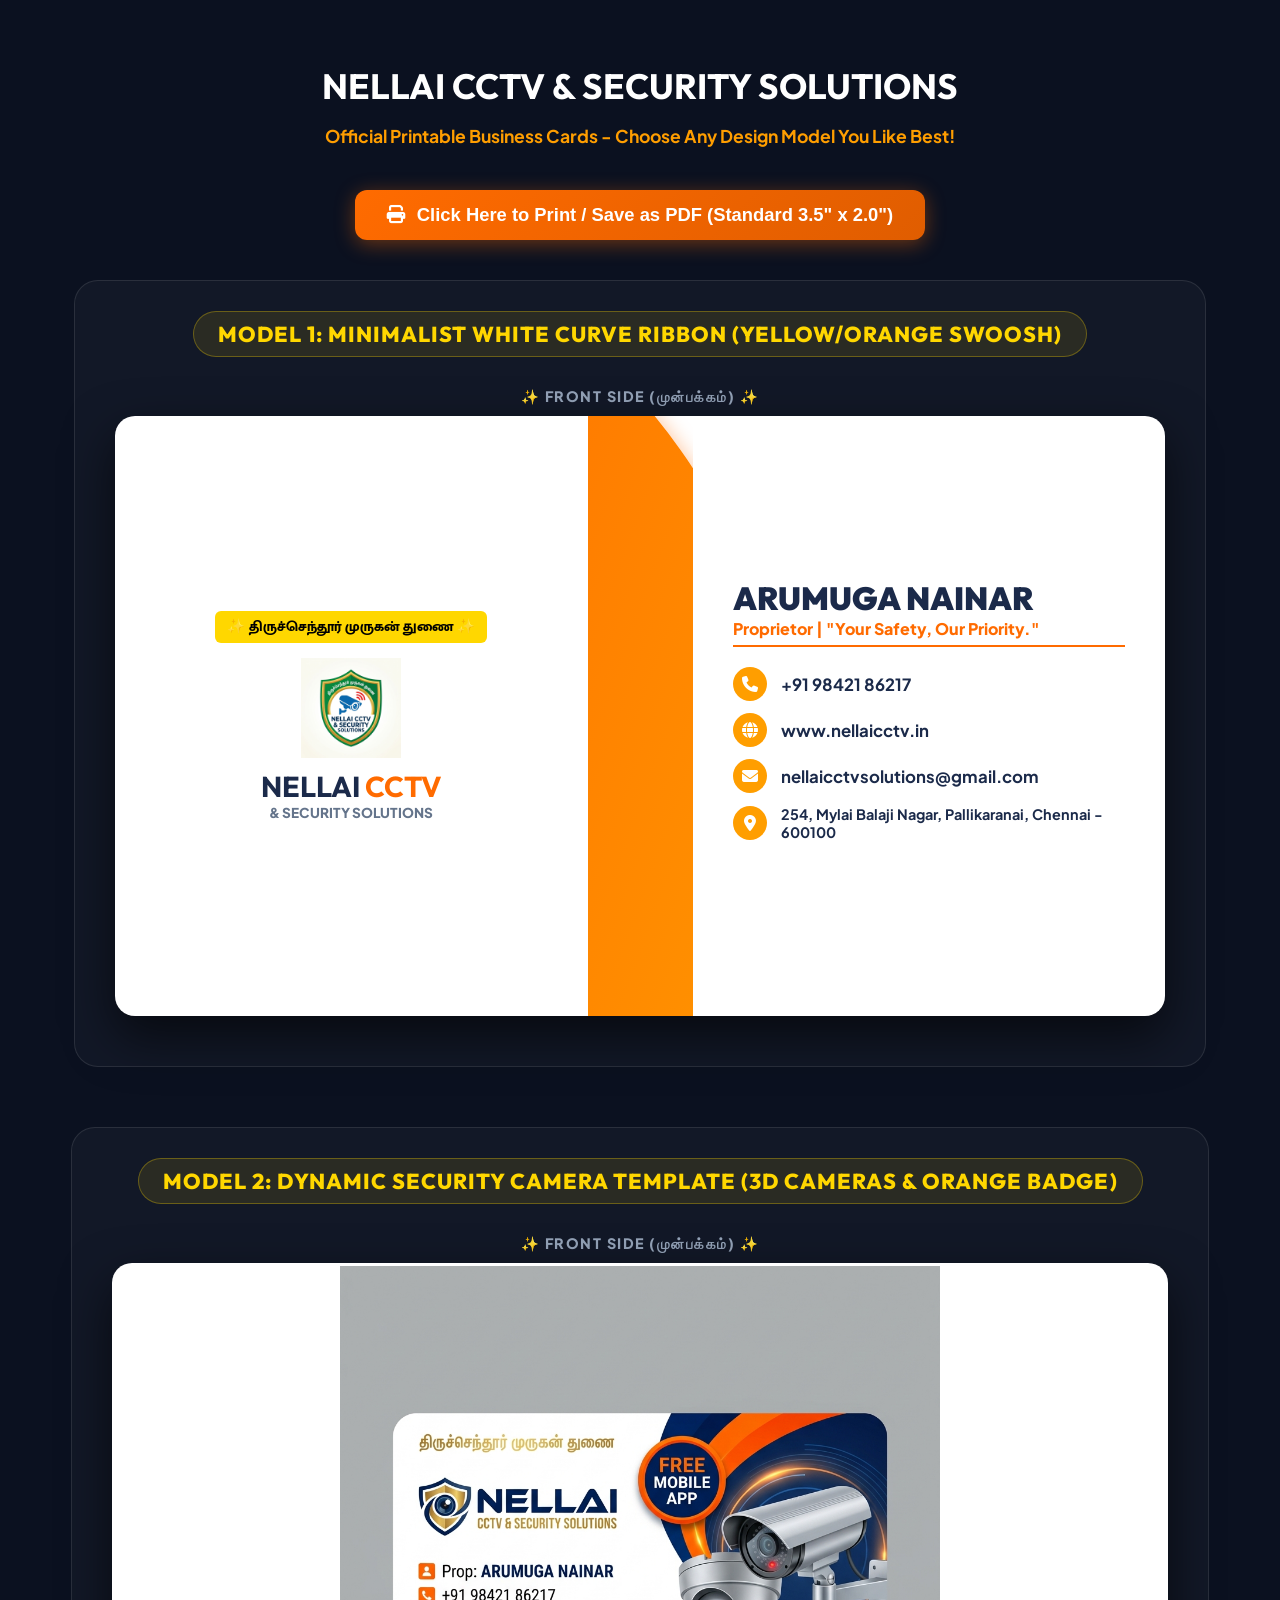
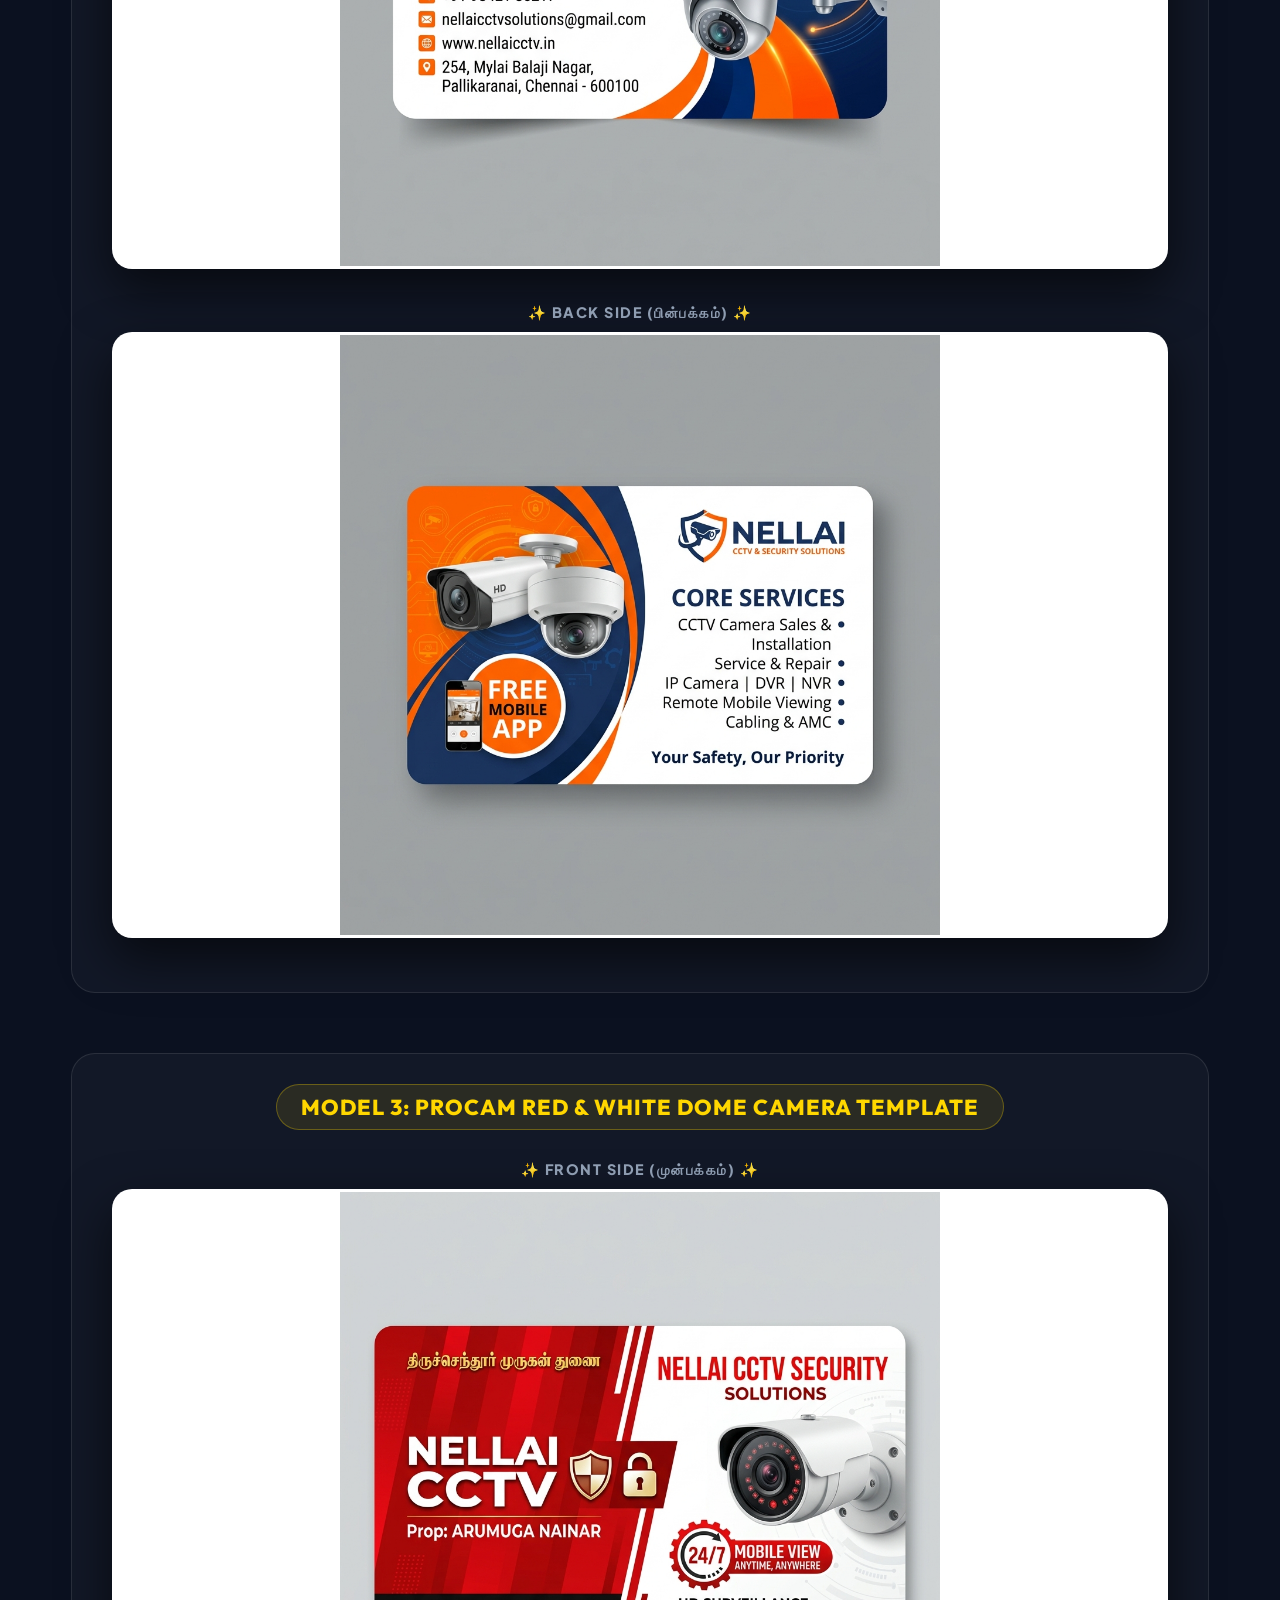
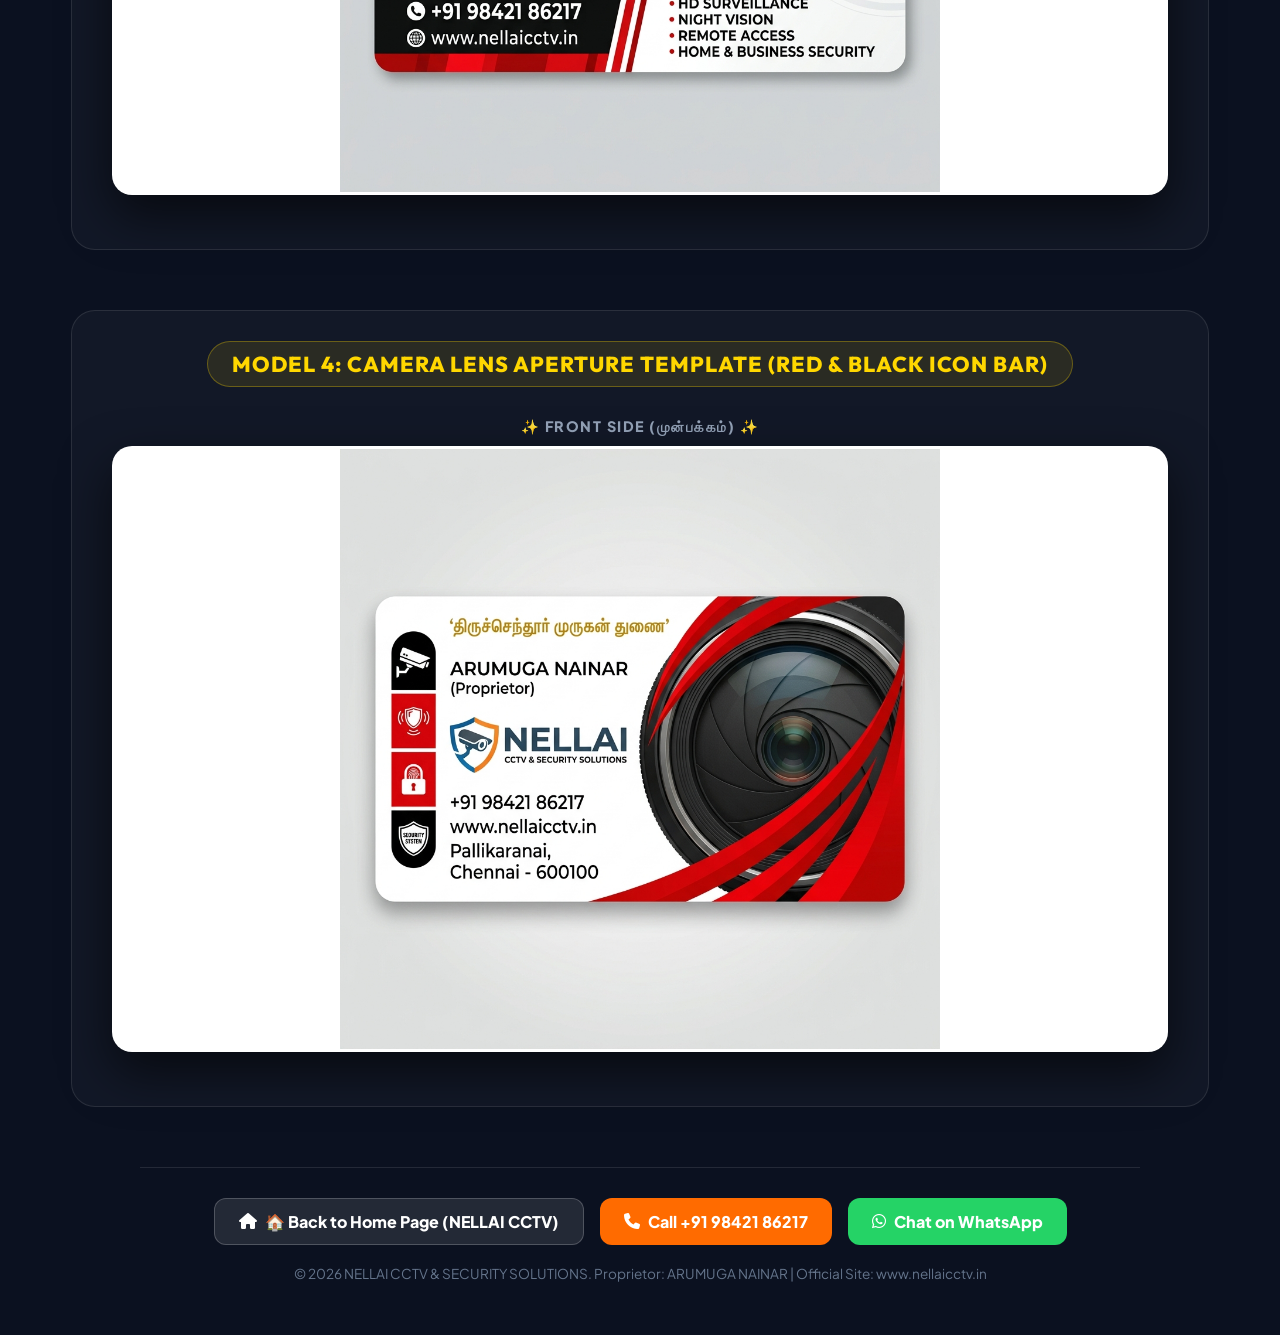
<file: visiting_card.html>
<!DOCTYPE html>
<html lang="en">
<head>
    <meta charset="UTF-8">
    <meta name="viewport" content="width=device-width, initial-scale=1.0">
    <title>NELLAI CCTV - Printable Visiting Cards (4 Professional Models)</title>
    <meta name="title" content="NELLAI CCTV - Printable Visiting Cards (4 Professional Models)">
    <meta name="description" content="Official Digital & Printable Visiting Card for NELLAI CCTV & SECURITY SOLUTIONS. Call Arumuga Nainar: +91 98421 86217.">

    <!-- Favicon -->
    <link rel="icon" type="image/png" href="assets/favicon.png">
    <link rel="shortcut icon" type="image/png" href="assets/favicon.png">
    <link rel="apple-touch-icon" href="assets/favicon.png">

    <!-- WhatsApp / OpenGraph Meta Tags -->
    <meta property="og:type" content="website">
    <meta property="og:url" content="https://nellaicctv.in/visiting_card.html">
    <meta property="og:title" content="NELLAI CCTV - Digital Visiting Card | Call: +91 98421 86217">
    <meta property="og:description" content="Official Digital & Printable Business Card for NELLAI CCTV & SECURITY SOLUTIONS. Proprietor: ARUMUGA NAINAR.">
    <meta property="og:image" content="https://nellaicctv.in/assets/camera_visiting_card_front.png">
    <meta property="og:image:secure_url" content="https://nellaicctv.in/assets/camera_visiting_card_front.png">
    <meta property="og:image:type" content="image/png">
    <meta property="og:image:width" content="1200">
    <meta property="og:image:height" content="630">
    <link rel="preconnect" href="https://fonts.googleapis.com">
    <link rel="preconnect" href="https://fonts.gstatic.com" crossorigin>
    <link href="https://fonts.googleapis.com/css2?family=Mukta+Malar:wght@700;800&family=Outfit:wght@600;700;800;900&family=Plus+Jakarta+Sans:wght@600;700;800&display=swap" rel="stylesheet">
    <link rel="stylesheet" href="https://cdnjs.cloudflare.com/ajax/libs/font-awesome/6.4.0/css/all.min.css">
    <style>
        :root {
            --orange: #FF6B00;
            --orange-light: #FF9E00;
            --red: #DC2626;
            --navy: #1B2A4A;
            --navy-dark: #0F172A;
            --text-dark: #1E293B;
        }

        body {
            background-color: #0B1120;
            color: #ffffff;
            font-family: 'Plus Jakarta Sans', sans-serif;
            margin: 0;
            padding: 40px 20px;
            display: flex;
            flex-direction: column;
            align-items: center;
        }

        .page-header {
            text-align: center;
            margin-bottom: 25px;
        }

        .page-header h1 {
            font-family: 'Outfit', sans-serif;
            font-size: 2.2rem;
            color: white;
            margin-bottom: 6px;
        }

        .page-header p {
            color: var(--orange-light);
            font-weight: 700;
            font-size: 1.1rem;
        }

        .print-btn {
            background: linear-gradient(135deg, var(--orange) 0%, #e05d00 100%);
            color: white;
            padding: 14px 32px;
            border-radius: 12px;
            font-size: 1.15rem;
            font-weight: 800;
            border: none;
            cursor: pointer;
            box-shadow: 0 4px 20px rgba(255, 107, 0, 0.4);
            margin-bottom: 40px;
            display: flex;
            align-items: center;
            gap: 12px;
            transition: 0.2s ease;
        }

        .print-btn:hover {
            transform: translateY(-2px);
            box-shadow: 0 6px 25px rgba(255, 107, 0, 0.6);
        }

        .cards-wrapper {
            display: flex;
            flex-direction: column;
            gap: 60px;
            align-items: center;
        }

        .model-section {
            background: rgba(255,255,255,0.03);
            border: 1px solid rgba(255,255,255,0.1);
            border-radius: 24px;
            padding: 30px 40px 50px;
            display: flex;
            flex-direction: column;
            align-items: center;
            gap: 30px;
        }

        .model-title {
            font-family: 'Outfit', sans-serif;
            font-size: 1.35rem;
            color: #FFD700;
            font-weight: 800;
            text-transform: uppercase;
            letter-spacing: 1px;
            background: rgba(255, 215, 0, 0.1);
            padding: 8px 24px;
            border-radius: 50px;
            border: 1px solid rgba(255, 215, 0, 0.3);
        }

        .card-heading {
            font-size: 0.9rem;
            text-transform: uppercase;
            letter-spacing: 1.5px;
            color: #94A3B8;
            font-weight: 800;
            margin-bottom: 10px;
            text-align: center;
        }

        /* Standard 3.5" x 2.0" Business Card Canvas (1050px x 600px) */
        .visiting-card {
            width: 1050px;
            height: 600px;
            background: #ffffff;
            color: var(--text-dark);
            border-radius: 20px;
            box-shadow: 0 20px 50px rgba(0,0,0,0.6);
            position: relative;
            overflow: hidden;
            box-sizing: border-box;
            display: flex;
            transform-origin: top center;
        }

        @media (max-width: 1100px) {
            .visiting-card {
                transform: scale(0.65);
                margin-bottom: -210px;
            }
        }
        @media (max-width: 700px) {
            .visiting-card {
                transform: scale(0.35);
                margin-bottom: -380px;
            }
        }

        /* Image Display Box for High Resolution Print Templates */
        .card-image-preview {
            width: 1050px;
            height: 600px;
            object-fit: contain;
            border-radius: 20px;
            box-shadow: 0 20px 50px rgba(0,0,0,0.6);
            border: 3px solid rgba(255,255,255,0.2);
            background: #ffffff;
        }

        @media (max-width: 1100px) {
            .card-image-preview {
                width: 700px;
                height: 400px;
            }
        }
        @media (max-width: 700px) {
            .card-image-preview {
                width: 380px;
                height: 220px;
            }
        }

        /* PRINT MEDIA CONFIGURATION */
        @media print {
            body {
                background: white !important;
                color: black !important;
                padding: 0;
            }
            .page-header, .print-btn, .card-heading, .model-title {
                display: none !important;
            }
            .model-section {
                border: none !important;
                padding: 0 !important;
                background: transparent !important;
                margin-bottom: 40px !important;
            }
            .visiting-card, .card-image-preview {
                transform: scale(1) !important;
                margin: 0 auto 30px auto !important;
                page-break-after: always;
                border: 1px solid #ccc !important;
                box-shadow: none !important;
                -webkit-print-color-adjust: exact;
                print-color-adjust: exact;
            }
        }
    </style>
</head>
<body>

    <div class="page-header">
        <h1>NELLAI CCTV & SECURITY SOLUTIONS</h1>
        <p>Official Printable Business Cards - Choose Any Design Model You Like Best!</p>
    </div>

    <button class="print-btn" onclick="window.print()">
        <i class="fa-solid fa-print"></i> Click Here to Print / Save as PDF (Standard 3.5" x 2.0")
    </button>

    <div class="cards-wrapper">

        <!-- =========================================================
             MODEL 1: MINIMALIST WHITE CURVED RIBBON STYLE (Photo 1)
             ========================================================= -->
        <div class="model-section">
            <div class="model-title">Model 1: Minimalist White Curve Ribbon (Yellow/Orange Swoosh)</div>
            
            <div>
                <div class="card-heading">✨ Front Side (முன்பக்கம்) ✨</div>
                <div class="visiting-card" style="display: flex;">
                    <div style="width: 45%; padding: 40px; box-sizing: border-box; display: flex; flex-direction: column; justify-content: center; align-items: center; text-align: center; position: relative; z-index: 2;">
                        <div style="background: #FFD700; color: #000; font-family: 'Mukta Malar'; font-weight: 800; font-size: 0.9rem; padding: 4px 12px; border-radius: 6px; margin-bottom: 15px;">
                            ✨ திருச்செந்தூர் முருகன் துணை ✨
                        </div>
                        <img src="assets/logo.png" alt="Logo" style="width: 100px; height: 100px; object-fit: contain; margin-bottom: 10px;">
                        <h2 style="font-family: 'Outfit'; font-size: 1.8rem; margin: 0; color: var(--navy);">NELLAI <span style="color: var(--orange);">CCTV</span></h2>
                        <div style="font-size: 0.85rem; font-weight: 800; color: #64748B;">& SECURITY SOLUTIONS</div>
                    </div>

                    <div style="width: 10%; position: relative; background: #ffffff; overflow: hidden;">
                        <div style="position: absolute; top: -20%; left: -150%; width: 350%; height: 140%; background: linear-gradient(135deg, var(--orange) 0%, var(--orange-light) 100%); border-radius: 40%; transform: rotate(-25deg); box-shadow: 0 0 20px rgba(255, 107, 0, 0.4);"></div>
                    </div>

                    <div style="width: 45%; padding: 40px; box-sizing: border-box; display: flex; flex-direction: column; justify-content: center; position: relative; z-index: 2;">
                        <div style="font-family: 'Outfit'; font-size: 2rem; font-weight: 900; color: var(--navy); margin: 0;">ARUMUGA NAINAR</div>
                        <div style="font-size: 1rem; color: var(--orange); font-weight: 800; margin-bottom: 20px; border-bottom: 2px solid var(--orange); padding-bottom: 6px; display: inline-block;">Proprietor | "Your Safety, Our Priority."</div>

                        <div style="display: flex; align-items: center; gap: 14px; margin-bottom: 12px; font-size: 1.05rem; font-weight: 700; color: var(--navy);">
                            <div style="width: 34px; height: 34px; background: var(--orange-light); color: white; border-radius: 50%; display: flex; align-items: center; justify-content: center; font-size: 1rem; flex-shrink: 0;"><i class="fa-solid fa-phone"></i></div>
                            <span>+91 98421 86217</span>
                        </div>
                        <div style="display: flex; align-items: center; gap: 14px; margin-bottom: 12px; font-size: 1.05rem; font-weight: 700; color: var(--navy);">
                            <div style="width: 34px; height: 34px; background: var(--orange-light); color: white; border-radius: 50%; display: flex; align-items: center; justify-content: center; font-size: 1rem; flex-shrink: 0;"><i class="fa-solid fa-globe"></i></div>
                            <span>www.nellaicctv.in</span>
                        </div>
                        <div style="display: flex; align-items: center; gap: 14px; margin-bottom: 12px; font-size: 1.05rem; font-weight: 700; color: var(--navy);">
                            <div style="width: 34px; height: 34px; background: var(--orange-light); color: white; border-radius: 50%; display: flex; align-items: center; justify-content: center; font-size: 1rem; flex-shrink: 0;"><i class="fa-solid fa-envelope"></i></div>
                            <span>nellaicctvsolutions@gmail.com</span>
                        </div>
                        <div style="display: flex; align-items: center; gap: 14px; margin-bottom: 12px; font-size: 1.05rem; font-weight: 700; color: var(--navy);">
                            <div style="width: 34px; height: 34px; background: var(--orange-light); color: white; border-radius: 50%; display: flex; align-items: center; justify-content: center; font-size: 1rem; flex-shrink: 0;"><i class="fa-solid fa-location-dot"></i></div>
                            <span style="font-size: 0.9rem;">254, Mylai Balaji Nagar, Pallikaranai, Chennai - 600100</span>
                        </div>
                    </div>
                </div>
            </div>
        </div>

        <!-- =========================================================
             MODEL 2: DYNAMIC CAMERA TEMPLATE STYLE (Photo 2)
             ========================================================= -->
        <div class="model-section">
            <div class="model-title">Model 2: Dynamic Security Camera Template (3D Cameras & Orange Badge)</div>
            
            <div>
                <div class="card-heading">✨ Front Side (முன்பக்கம்) ✨</div>
                <img src="assets/camera_visiting_card_front.png" alt="Model 2 Front" class="card-image-preview">
            </div>
            <div>
                <div class="card-heading">✨ Back Side (பின்பக்கம்) ✨</div>
                <img src="assets/camera_visiting_card_back.png" alt="Model 2 Back" class="card-image-preview">
            </div>
        </div>

        <!-- =========================================================
             MODEL 3: PROCAM RED & WHITE DOME CAMERA TEMPLATE (Photo 3)
             ========================================================= -->
        <div class="model-section">
            <div class="model-title">Model 3: ProCam Red & White Dome Camera Template</div>
            
            <div>
                <div class="card-heading">✨ Front Side (முன்பக்கம்) ✨</div>
                <img src="assets/camera_visiting_card_design3.png" alt="Model 3 Front" class="card-image-preview">
            </div>
        </div>

        <!-- =========================================================
             MODEL 4: CAMERA LENS APERTURE TEMPLATE (Photo 4)
             ========================================================= -->
        <div class="model-section">
            <div class="model-title">Model 4: Camera Lens Aperture Template (Red & Black Icon Bar)</div>
            
            <div>
                <div class="card-heading">✨ Front Side (முன்பக்கம்) ✨</div>
                <img src="assets/camera_visiting_card_design4.png" alt="Model 4 Front" class="card-image-preview">
            </div>
        </div>

    </div>

    <!-- PAGE FOOTER WITH BACK TO HOME LINK -->
    <footer class="page-footer" style="margin-top: 60px; text-align: center; border-top: 1px solid rgba(255,255,255,0.1); padding-top: 30px; width: 100%; max-width: 1000px;">
        <div style="display: flex; justify-content: center; gap: 16px; flex-wrap: wrap; margin-bottom: 20px;">
            <a href="index.html" style="background: rgba(255,255,255,0.1); border: 1px solid rgba(255,255,255,0.2); color: white; padding: 12px 24px; border-radius: 12px; font-weight: 800; text-decoration: none; display: flex; align-items: center; gap: 8px;">
                <i class="fa-solid fa-house"></i> 🏠 Back to Home Page (NELLAI CCTV)
            </a>
            <a href="tel:+919842186217" style="background: var(--orange); color: white; padding: 12px 24px; border-radius: 12px; font-weight: 800; text-decoration: none; display: flex; align-items: center; gap: 8px;">
                <i class="fa-solid fa-phone"></i> Call +91 98421 86217
            </a>
            <a href="https://wa.me/919842186217?text=Hello%20NELLAI%20CCTV!%20I%20visited%20your%20visiting%20card%20page." target="_blank" style="background: #25D366; color: white; padding: 12px 24px; border-radius: 12px; font-weight: 800; text-decoration: none; display: flex; align-items: center; gap: 8px;">
                <i class="fa-brands fa-whatsapp"></i> Chat on WhatsApp
            </a>
        </div>
        <p style="color: #64748B; font-size: 0.85rem;">© 2026 NELLAI CCTV & SECURITY SOLUTIONS. Proprietor: ARUMUGA NAINAR | Official Site: www.nellaicctv.in</p>
    </footer>

</body>
</html>
</file>
<file: styles.css>
/* ==========================================================================
   NELLAI CCTV & SECURITY SOLUTIONS - Master Stylesheet
   Modern, Mobile-First, Security-Focused & High-Converting Aesthetic
   ========================================================================== */

@import url('https://fonts.googleapis.com/css2?family=Mukta+Malar:wght@400;600;700;800&family=Outfit:wght@300;400;500;600;700;800;900&family=Plus+Jakarta+Sans:wght@400;500;600;700;800&display=swap');

:root {
    /* Color Palette */
    --bg-dark: #070a12;
    --bg-card: #0f1629;
    --bg-card-hover: #16203a;
    --bg-glass: rgba(15, 22, 41, 0.85);
    
    --primary: #0066ff;
    --primary-glow: rgba(0, 102, 255, 0.4);
    --secondary: #00e676;
    --secondary-glow: rgba(0, 230, 118, 0.35);
    
    --accent-red: #ff3b30;
    --accent-red-glow: rgba(255, 59, 48, 0.4);
    --gold: #ffb703;
    --gold-devotional: #ffd700;
    
    --text-primary: #ffffff;
    --text-secondary: #94a3b8;
    --text-muted: #64748b;
    --border-color: rgba(255, 255, 255, 0.1);
    --border-highlight: rgba(0, 102, 255, 0.3);
    
    /* Layout Variables */
    --radius-sm: 8px;
    --radius-md: 14px;
    --radius-lg: 24px;
    --radius-full: 9999px;
    
    --font-heading: 'Outfit', 'Mukta Malar', sans-serif;
    --font-body: 'Plus Jakarta Sans', 'Mukta Malar', sans-serif;
    
    --transition-fast: 0.2s cubic-bezier(0.4, 0, 0.2, 1);
    --transition-smooth: 0.35s cubic-bezier(0.4, 0, 0.2, 1);
    
    --shadow-glow: 0 0 30px rgba(0, 102, 255, 0.25);
    --shadow-card: 0 10px 30px -10px rgba(0, 0, 0, 0.5);
}

/* Reset & Global */
*, *::before, *::after {
    box-sizing: border-box;
    margin: 0;
    padding: 0;
}

html {
    scroll-behavior: smooth;
    font-size: 16px;
}

body {
    background-color: var(--bg-dark);
    color: var(--text-primary);
    font-family: var(--font-body);
    line-height: 1.6;
    overflow-x: hidden;
    -webkit-font-smoothing: antialiased;
}

/* Devotional Header Band */
.devotional-bar {
    background: linear-gradient(90deg, #6a11cb 0%, #2575fc 50%, #6a11cb 100%);
    background-size: 200% 200%;
    animation: gradientShift 6s ease infinite;
    color: var(--gold-devotional);
    text-align: center;
    padding: 8px 16px;
    font-size: 0.95rem;
    font-weight: 700;
    letter-spacing: 0.5px;
    box-shadow: 0 2px 10px rgba(0, 0, 0, 0.3);
    display: flex;
    align-items: center;
    justify-content: center;
    gap: 8px;
    position: relative;
    z-index: 1001;
}

.devotional-bar span {
    text-shadow: 0 0 10px rgba(255, 215, 0, 0.5);
}

@keyframes gradientShift {
    0% { background-position: 0% 50%; }
    50% { background-position: 100% 50%; }
    100% { background-position: 0% 50%; }
}

/* Quick Utility Info Bar */
.top-info-bar {
    background: rgba(7, 10, 18, 0.95);
    border-bottom: 1px solid var(--border-color);
    padding: 8px 5%;
    display: flex;
    justify-content: space-between;
    align-items: center;
    font-size: 0.85rem;
    color: var(--text-secondary);
    z-index: 1000;
}

.info-item {
    display: flex;
    align-items: center;
    gap: 6px;
}

.info-item i {
    color: var(--primary);
}

.locations-tag {
    background: rgba(0, 230, 118, 0.1);
    color: var(--secondary);
    padding: 2px 10px;
    border-radius: var(--radius-full);
    border: 1px solid rgba(0, 230, 118, 0.3);
    font-weight: 600;
}

/* Header & Navigation */
.navbar {
    position: sticky;
    top: 0;
    left: 0;
    width: 100%;
    background: var(--bg-glass);
    backdrop-filter: blur(16px);
    border-bottom: 1px solid var(--border-color);
    z-index: 999;
    padding: 14px 5%;
    display: flex;
    align-items: center;
    justify-content: space-between;
    transition: var(--transition-smooth);
}

.brand-container {
    display: flex;
    align-items: center;
    gap: 14px;
    text-decoration: none;
}

.brand-logo-box {
    position: relative;
    width: 72px;
    height: 72px;
    border-radius: 14px;
    background: #060913;
    border: 2px solid var(--primary);
    box-shadow: 0 0 16px var(--primary-glow);
    overflow: hidden;
    display: flex;
    align-items: center;
    justify-content: center;
    padding: 2px;
}

.brand-logo-img {
    width: 100%;
    height: 100%;
    object-fit: contain;
    border-radius: 10px;
}

.brand-text-group {
    display: flex;
    flex-direction: column;
}

.brand-title {
    font-family: var(--font-heading);
    font-size: 1.25rem;
    font-weight: 800;
    color: #ffffff;
    letter-spacing: -0.5px;
    line-height: 1.1;
}

.brand-title span {
    color: var(--primary);
}

.brand-tagline {
    font-size: 0.75rem;
    color: var(--secondary);
    font-weight: 600;
    letter-spacing: 0.3px;
}

.proprietor-badge {
    font-size: 0.7rem;
    color: var(--text-secondary);
    font-weight: 500;
}

/* Nav Menu */
.nav-links {
    display: flex;
    align-items: center;
    gap: 24px;
    list-style: none;
}

.nav-link {
    color: var(--text-secondary);
    text-decoration: none;
    font-weight: 500;
    font-size: 0.95rem;
    transition: var(--transition-fast);
    position: relative;
    padding: 4px 0;
}

.nav-link:hover, .nav-link.active {
    color: var(--text-primary);
}

.nav-link::after {
    content: '';
    position: absolute;
    bottom: 0;
    left: 0;
    width: 0;
    height: 2px;
    background: var(--primary);
    transition: var(--transition-fast);
    border-radius: 2px;
}

.nav-link:hover::after, .nav-link.active::after {
    width: 100%;
}

.nav-cta-btns {
    display: flex;
    align-items: center;
    gap: 12px;
}

/* Mobile Nav Toggle */
.mobile-menu-toggle {
    display: none;
    background: none;
    border: none;
    color: white;
    font-size: 1.5rem;
    cursor: pointer;
    padding: 4px;
}

/* Buttons System */
.btn {
    display: inline-flex;
    align-items: center;
    justify-content: center;
    gap: 8px;
    padding: 12px 24px;
    border-radius: var(--radius-md);
    font-weight: 700;
    font-size: 0.95rem;
    text-decoration: none;
    cursor: pointer;
    transition: var(--transition-fast);
    border: none;
    outline: none;
}

.btn-primary {
    background: linear-gradient(135deg, var(--primary) 0%, #0040be 100%);
    color: #ffffff;
    box-shadow: 0 4px 20px var(--primary-glow);
}

.btn-primary:hover {
    transform: translateY(-2px);
    box-shadow: 0 6px 25px rgba(0, 102, 255, 0.6);
}

.btn-whatsapp {
    background: linear-gradient(135deg, #25D366 0%, #128C7E 100%);
    color: white;
    box-shadow: 0 4px 15px rgba(37, 211, 102, 0.4);
}

.btn-whatsapp:hover {
    transform: translateY(-2px);
    box-shadow: 0 6px 22px rgba(37, 211, 102, 0.6);
}

.btn-danger {
    background: linear-gradient(135deg, var(--accent-red) 0%, #b31d16 100%);
    color: white;
    box-shadow: 0 4px 15px var(--accent-red-glow);
}

.btn-outline {
    background: transparent;
    border: 1px solid var(--border-highlight);
    color: var(--text-primary);
}

.btn-outline:hover {
    background: rgba(0, 102, 255, 0.1);
    border-color: var(--primary);
}

.btn-pulse {
    animation: pulseGlow 2s infinite;
}

@keyframes pulseGlow {
    0% { box-shadow: 0 0 0 0 rgba(0, 102, 255, 0.7); }
    70% { box-shadow: 0 0 0 14px rgba(0, 102, 255, 0); }
    100% { box-shadow: 0 0 0 0 rgba(0, 102, 255, 0); }
}

/* Warning / Alert Banner */
.security-alert-ticker {
    background: rgba(255, 59, 48, 0.12);
    border-top: 1px solid rgba(255, 59, 48, 0.3);
    border-bottom: 1px solid rgba(255, 59, 48, 0.3);
    padding: 10px 5%;
    display: flex;
    align-items: center;
    justify-content: center;
    gap: 12px;
    font-size: 0.9rem;
    color: #ff8a84;
    text-align: center;
}

.alert-dot {
    width: 10px;
    height: 10px;
    background-color: var(--accent-red);
    border-radius: 50%;
    display: inline-block;
    box-shadow: 0 0 10px var(--accent-red);
    animation: blink 1s infinite alternate;
}

@keyframes blink {
    from { opacity: 0.3; }
    to { opacity: 1; }
}

/* HERO SECTION */
.hero {
    position: relative;
    padding: 60px 5% 80px;
    display: grid;
    grid-template-columns: 1fr 1fr;
    gap: 40px;
    align-items: center;
    max-width: 1400px;
    margin: 0 auto;
    overflow: hidden;
}

.hero::before {
    content: '';
    position: absolute;
    top: -20%;
    left: -10%;
    width: 600px;
    height: 600px;
    background: radial-gradient(circle, rgba(0, 102, 255, 0.15) 0%, rgba(7, 10, 18, 0) 70%);
    pointer-events: none;
    z-index: 0;
}

.hero-content {
    position: relative;
    z-index: 2;
}

.hero-badge {
    display: inline-flex;
    align-items: center;
    gap: 8px;
    background: rgba(0, 230, 118, 0.1);
    border: 1px solid rgba(0, 230, 118, 0.3);
    color: var(--secondary);
    padding: 6px 16px;
    border-radius: var(--radius-full);
    font-size: 0.85rem;
    font-weight: 700;
    margin-bottom: 20px;
    text-transform: uppercase;
    letter-spacing: 0.5px;
}

.hero-title {
    font-family: var(--font-heading);
    font-size: 3rem;
    line-height: 1.15;
    font-weight: 800;
    margin-bottom: 20px;
    color: #ffffff;
}

.hero-title .highlight {
    background: linear-gradient(135deg, #0066ff 0%, #00e676 100%);
    -webkit-background-clip: text;
    -webkit-text-fill-color: transparent;
}

.hero-subtitle-ta {
    font-size: 1.25rem;
    color: var(--gold-devotional);
    font-weight: 700;
    margin-bottom: 14px;
    line-height: 1.4;
}

.hero-description {
    font-size: 1.05rem;
    color: var(--text-secondary);
    margin-bottom: 30px;
    max-width: 540px;
}

.hero-actions {
    display: flex;
    flex-wrap: wrap;
    gap: 16px;
    margin-bottom: 35px;
}

.hero-stats {
    display: grid;
    grid-template-columns: repeat(3, 1fr);
    gap: 16px;
    padding-top: 24px;
    border-top: 1px solid var(--border-color);
}

.stat-item h3 {
    font-family: var(--font-heading);
    font-size: 1.8rem;
    font-weight: 800;
    color: var(--primary);
}

.stat-item p {
    font-size: 0.8rem;
    color: var(--text-secondary);
    font-weight: 500;
}

/* HERO VISUAL / INTERACTIVE CAMERA PREVIEW CARD */
.hero-visual {
    position: relative;
    z-index: 2;
}

.camera-preview-box {
    background: var(--bg-card);
    border: 1px solid var(--border-highlight);
    border-radius: var(--radius-lg);
    overflow: hidden;
    box-shadow: var(--shadow-glow), var(--shadow-card);
    position: relative;
}

.preview-header {
    background: rgba(10, 15, 29, 0.9);
    padding: 12px 18px;
    display: flex;
    justify-content: space-between;
    align-items: center;
    border-bottom: 1px solid var(--border-color);
}

.cam-status {
    display: flex;
    align-items: center;
    gap: 8px;
    font-size: 0.8rem;
    font-weight: 700;
    color: var(--secondary);
}

.cam-status .rec-dot {
    width: 8px;
    height: 8px;
    background: var(--accent-red);
    border-radius: 50%;
    animation: blink 1s infinite alternate;
}

.cam-timestamp {
    font-family: monospace;
    font-size: 0.8rem;
    color: var(--text-secondary);
}

.preview-body {
    position: relative;
    height: 320px;
    background: #000000;
    overflow: hidden;
}

.preview-img {
    width: 100%;
    height: 100%;
    object-fit: cover;
    transition: var(--transition-smooth);
    filter: brightness(0.9);
}

/* Night Vision Overlay Filter */
.preview-body.night-mode .preview-img {
    filter: sepia(1) hue-rotate(80deg) saturate(3) contrast(1.3) brightness(0.7);
}

.night-grid-overlay {
    position: absolute;
    top: 0;
    left: 0;
    width: 100%;
    height: 100%;
    background: radial-gradient(circle, rgba(0, 230, 118, 0.1) 0%, rgba(0,0,0,0.6) 80%);
    pointer-events: none;
    opacity: 0;
    transition: var(--transition-fast);
}

.preview-body.night-mode .night-grid-overlay {
    opacity: 1;
}

.camera-crosshair {
    position: absolute;
    top: 50%;
    left: 50%;
    transform: translate(-50%, -50%);
    width: 60px;
    height: 60px;
    border: 1px dashed rgba(255, 255, 255, 0.4);
    border-radius: 50%;
    pointer-events: none;
}

.camera-crosshair::before, .camera-crosshair::after {
    content: '';
    position: absolute;
    background: rgba(255, 255, 255, 0.4);
}

.camera-crosshair::before {
    top: 50%; left: 10px; right: 10px; height: 1px;
}
.camera-crosshair::after {
    left: 50%; top: 10px; bottom: 10px; width: 1px;
}

.motion-alert-popup {
    position: absolute;
    bottom: 20px;
    left: 20px;
    right: 20px;
    background: rgba(255, 59, 48, 0.95);
    color: white;
    padding: 10px 14px;
    border-radius: var(--radius-sm);
    font-size: 0.85rem;
    font-weight: 700;
    display: flex;
    align-items: center;
    gap: 10px;
    box-shadow: 0 4px 15px rgba(255, 59, 48, 0.5);
    transform: translateY(60px);
    opacity: 0;
    transition: var(--transition-smooth);
}

.motion-alert-popup.active {
    transform: translateY(0);
    opacity: 1;
}

.preview-controls {
    background: var(--bg-card);
    padding: 12px 18px;
    display: flex;
    justify-content: space-between;
    align-items: center;
    border-top: 1px solid var(--border-color);
    gap: 10px;
}

.control-btn-group {
    display: flex;
    gap: 8px;
}

.ctrl-btn {
    background: rgba(255, 255, 255, 0.05);
    border: 1px solid var(--border-color);
    color: var(--text-primary);
    padding: 6px 12px;
    border-radius: var(--radius-sm);
    font-size: 0.75rem;
    font-weight: 600;
    cursor: pointer;
    transition: var(--transition-fast);
}

.ctrl-btn:hover, .ctrl-btn.active {
    background: var(--primary);
    border-color: var(--primary);
    color: white;
}

/* PSYCHOLOGICAL URGENCY BANNER - "WHY CCTV IS MANDATORY NOW" */
.urgency-section {
    padding: 60px 5%;
    background: linear-gradient(180deg, var(--bg-dark) 0%, #0d1222 100%);
}

.section-header {
    text-align: center;
    max-width: 750px;
    margin: 0 auto 40px;
}

.section-subtitle {
    color: var(--primary);
    font-size: 0.85rem;
    font-weight: 800;
    text-transform: uppercase;
    letter-spacing: 1.5px;
    margin-bottom: 8px;
    display: block;
}

.section-title {
    font-family: var(--font-heading);
    font-size: 2.2rem;
    font-weight: 800;
    color: #ffffff;
    margin-bottom: 12px;
}

.section-title-ta {
    font-size: 1.15rem;
    color: var(--gold-devotional);
    font-weight: 700;
    margin-bottom: 16px;
}

.section-desc {
    color: var(--text-secondary);
    font-size: 0.95rem;
}

.urgency-grid {
    display: grid;
    grid-template-columns: repeat(auto-fit, minmax(280px, 1fr));
    gap: 24px;
    max-width: 1200px;
    margin: 0 auto;
}

.urgency-card {
    background: var(--bg-card);
    border: 1px solid var(--border-color);
    border-radius: var(--radius-md);
    padding: 28px 24px;
    transition: var(--transition-smooth);
    position: relative;
    overflow: hidden;
}

.urgency-card::before {
    content: '';
    position: absolute;
    top: 0;
    left: 0;
    width: 4px;
    height: 100%;
    background: var(--accent-red);
    transition: var(--transition-fast);
}

.urgency-card:hover {
    transform: translateY(-5px);
    border-color: rgba(255, 59, 48, 0.4);
    box-shadow: 0 10px 30px rgba(0, 0, 0, 0.4);
}

.urgency-icon {
    width: 50px;
    height: 50px;
    background: rgba(255, 59, 48, 0.1);
    color: var(--accent-red);
    border-radius: 12px;
    display: flex;
    align-items: center;
    justify-content: center;
    font-size: 1.4rem;
    margin-bottom: 16px;
}

.urgency-card h4 {
    font-family: var(--font-heading);
    font-size: 1.25rem;
    font-weight: 700;
    margin-bottom: 8px;
    color: white;
}

.urgency-card p {
    color: var(--text-secondary);
    font-size: 0.9rem;
    line-height: 1.5;
}

/* CORE SERVICES SECTION */
.services-section {
    padding: 80px 5%;
    max-width: 1300px;
    margin: 0 auto;
}

.services-grid {
    display: grid;
    grid-template-columns: repeat(auto-fit, minmax(320px, 1fr));
    gap: 24px;
    margin-top: 40px;
}

.service-card {
    background: var(--bg-card);
    border: 1px solid var(--border-color);
    border-radius: var(--radius-md);
    padding: 32px 26px;
    transition: var(--transition-smooth);
    display: flex;
    flex-direction: column;
    position: relative;
}

.service-card:hover {
    transform: translateY(-6px);
    border-color: var(--border-highlight);
    box-shadow: var(--shadow-glow);
    background: var(--bg-card-hover);
}

.service-icon-wrapper {
    width: 60px;
    height: 60px;
    background: rgba(0, 102, 255, 0.1);
    border: 1px solid rgba(0, 102, 255, 0.3);
    color: var(--primary);
    border-radius: 16px;
    display: flex;
    align-items: center;
    justify-content: center;
    font-size: 1.6rem;
    margin-bottom: 20px;
    transition: var(--transition-fast);
}

.service-card:hover .service-icon-wrapper {
    background: var(--primary);
    color: white;
    transform: scale(1.05);
}

.service-title {
    font-family: var(--font-heading);
    font-size: 1.35rem;
    font-weight: 700;
    color: white;
    margin-bottom: 6px;
}

.service-title-ta {
    font-size: 0.9rem;
    color: var(--secondary);
    font-weight: 600;
    margin-bottom: 12px;
}

.service-desc {
    color: var(--text-secondary);
    font-size: 0.9rem;
    margin-bottom: 20px;
    flex-grow: 1;
}

.service-bullets {
    list-style: none;
    margin-bottom: 24px;
}

.service-bullets li {
    font-size: 0.85rem;
    color: var(--text-secondary);
    margin-bottom: 8px;
    display: flex;
    align-items: center;
    gap: 8px;
}

.service-bullets li i {
    color: var(--secondary);
    font-size: 0.75rem;
}

/* SMART PACKAGE ESTIMATOR / CALCULATOR */
.calculator-section {
    padding: 80px 5%;
    background: rgba(15, 22, 41, 0.6);
    border-top: 1px solid var(--border-color);
    border-bottom: 1px solid var(--border-color);
}

.calc-box {
    max-width: 900px;
    margin: 0 auto;
    background: var(--bg-card);
    border: 1px solid var(--border-highlight);
    border-radius: var(--radius-lg);
    padding: 40px 30px;
    box-shadow: var(--shadow-card);
}

.calc-steps {
    display: flex;
    flex-direction: column;
    gap: 28px;
}

.calc-group label {
    font-weight: 700;
    font-size: 1.05rem;
    color: white;
    margin-bottom: 12px;
    display: block;
}

.property-options {
    display: grid;
    grid-template-columns: repeat(auto-fit, minmax(130px, 1fr));
    gap: 12px;
}

.prop-option {
    background: rgba(255, 255, 255, 0.03);
    border: 1px solid var(--border-color);
    border-radius: var(--radius-sm);
    padding: 16px 12px;
    text-align: center;
    cursor: pointer;
    transition: var(--transition-fast);
}

.prop-option i {
    font-size: 1.5rem;
    color: var(--text-secondary);
    margin-bottom: 8px;
    display: block;
}

.prop-option span {
    font-size: 0.85rem;
    font-weight: 600;
    color: var(--text-secondary);
}

.prop-option.selected, .prop-option:hover {
    background: rgba(0, 102, 255, 0.15);
    border-color: var(--primary);
}

.prop-option.selected i, .prop-option.selected span {
    color: var(--primary);
}

.calc-result-card {
    background: linear-gradient(135deg, rgba(0, 102, 255, 0.1) 0%, rgba(0, 230, 118, 0.1) 100%);
    border: 1px solid var(--border-highlight);
    border-radius: var(--radius-md);
    padding: 24px;
    display: flex;
    justify-content: space-between;
    align-items: center;
    flex-wrap: wrap;
    gap: 20px;
}

.result-info h4 {
    font-size: 1.3rem;
    font-weight: 800;
    color: white;
}

.result-info p {
    font-size: 0.9rem;
    color: var(--secondary);
}

/* READY PACKAGES SHOWCASE */
.packages-section {
    padding: 80px 5%;
    max-width: 1300px;
    margin: 0 auto;
}

.packages-grid {
    display: grid;
    grid-template-columns: repeat(auto-fit, minmax(300px, 1fr));
    gap: 24px;
    margin-top: 40px;
}

.package-card {
    background: var(--bg-card);
    border: 1px solid var(--border-color);
    border-radius: var(--radius-lg);
    padding: 36px 28px;
    position: relative;
    transition: var(--transition-smooth);
    display: flex;
    flex-direction: column;
}

.package-card.popular {
    border-color: var(--primary);
    box-shadow: 0 0 30px rgba(0, 102, 255, 0.25);
    transform: scale(1.02);
}

.popular-badge {
    position: absolute;
    top: -14px;
    right: 24px;
    background: var(--primary);
    color: white;
    font-size: 0.75rem;
    font-weight: 800;
    padding: 4px 14px;
    border-radius: var(--radius-full);
    text-transform: uppercase;
}

.package-name {
    font-family: var(--font-heading);
    font-size: 1.4rem;
    font-weight: 800;
    color: white;
}

.package-cams {
    font-size: 0.9rem;
    color: var(--secondary);
    font-weight: 700;
    margin-bottom: 16px;
}

.package-price {
    font-size: 2rem;
    font-weight: 900;
    color: white;
    margin-bottom: 20px;
    font-family: var(--font-heading);
}

.package-price span {
    font-size: 0.9rem;
    color: var(--text-secondary);
    font-weight: 400;
}

.package-features {
    list-style: none;
    margin-bottom: 30px;
    flex-grow: 1;
}

.package-features li {
    font-size: 0.9rem;
    color: var(--text-secondary);
    margin-bottom: 12px;
    display: flex;
    align-items: center;
    gap: 10px;
}

.package-features li i {
    color: var(--secondary);
}

/* ABOUT PROPRIETOR & LOCATIONS */
.about-section {
    padding: 80px 5%;
    background: var(--bg-card);
    border-top: 1px solid var(--border-color);
    border-bottom: 1px solid var(--border-color);
}

.about-container {
    max-width: 1200px;
    margin: 0 auto;
    display: grid;
    grid-template-columns: 1fr 1fr;
    gap: 50px;
    align-items: center;
}

.about-card {
    background: var(--bg-dark);
    border: 1px solid var(--border-highlight);
    border-radius: var(--radius-lg);
    padding: 36px;
    box-shadow: var(--shadow-card);
}

.proprietor-tag {
    color: var(--gold-devotional);
    font-weight: 800;
    font-size: 1.1rem;
    margin-bottom: 8px;
    display: block;
}

.location-badges {
    display: flex;
    flex-wrap: wrap;
    gap: 10px;
    margin-top: 20px;
}

.loc-chip {
    background: rgba(0, 102, 255, 0.1);
    border: 1px solid var(--border-highlight);
    color: white;
    padding: 6px 16px;
    border-radius: var(--radius-full);
    font-size: 0.85rem;
    font-weight: 600;
    display: flex;
    align-items: center;
    gap: 6px;
}

/* CONTACT SECTION & FORM */
.contact-section {
    padding: 80px 5%;
    max-width: 1200px;
    margin: 0 auto;
}

.contact-grid {
    display: grid;
    grid-template-columns: 1fr 1fr;
    gap: 40px;
}

.contact-info-card {
    background: var(--bg-card);
    border: 1px solid var(--border-color);
    border-radius: var(--radius-lg);
    padding: 36px;
}

.contact-detail-item {
    display: flex;
    align-items: flex-start;
    gap: 16px;
    margin-bottom: 24px;
}

.contact-icon {
    width: 48px;
    height: 48px;
    background: rgba(0, 102, 255, 0.1);
    color: var(--primary);
    border-radius: 12px;
    display: flex;
    align-items: center;
    justify-content: center;
    font-size: 1.25rem;
    flex-shrink: 0;
}

.contact-detail-item h5 {
    font-size: 0.95rem;
    color: white;
    font-weight: 700;
    margin-bottom: 4px;
}

.contact-detail-item p, .contact-detail-item a {
    color: var(--text-secondary);
    font-size: 0.9rem;
    text-decoration: none;
    line-height: 1.5;
}

.contact-detail-item a:hover {
    color: var(--primary);
}

.contact-form-box {
    background: var(--bg-card);
    border: 1px solid var(--border-highlight);
    border-radius: var(--radius-lg);
    padding: 36px;
}

.form-group {
    margin-bottom: 20px;
}

.form-group label {
    display: block;
    font-size: 0.85rem;
    font-weight: 700;
    color: white;
    margin-bottom: 8px;
}

.form-control {
    width: 100%;
    background: rgba(255, 255, 255, 0.05);
    border: 1px solid var(--border-color);
    border-radius: var(--radius-sm);
    padding: 12px 16px;
    color: white;
    font-family: inherit;
    font-size: 0.95rem;
    transition: var(--transition-fast);
}

.form-control:focus {
    outline: none;
    border-color: var(--primary);
    box-shadow: 0 0 10px var(--primary-glow);
    background: rgba(255, 255, 255, 0.08);
}

/* FOOTER */
.footer {
    background: #04060c;
    border-top: 1px solid var(--border-color);
    padding: 50px 5% 100px;
    color: var(--text-secondary);
    font-size: 0.85rem;
}

.footer-container {
    max-width: 1200px;
    margin: 0 auto;
    display: grid;
    grid-template-columns: repeat(auto-fit, minmax(220px, 1fr));
    gap: 30px;
    margin-bottom: 40px;
}

.footer-bottom {
    max-width: 1200px;
    margin: 0 auto;
    padding-top: 24px;
    border-top: 1px solid var(--border-color);
    text-align: center;
    color: var(--text-muted);
}

/* FLOATING MOBILE ACTION BAR (HIGH CONVERSION) */
.mobile-sticky-bar {
    position: fixed;
    bottom: 0;
    left: 0;
    width: 100%;
    background: var(--bg-glass);
    backdrop-filter: blur(16px);
    border-top: 1px solid var(--border-highlight);
    padding: 12px 16px;
    display: flex;
    gap: 12px;
    z-index: 1000;
    box-shadow: 0 -5px 25px rgba(0, 0, 0, 0.6);
}

.mobile-sticky-bar .btn {
    flex: 1;
    padding: 14px 8px;
    font-size: 0.9rem;
}

/* RESPONSIVE MEDIA QUERIES */
@media (max-width: 992px) {
    .hero {
        grid-template-columns: 1fr;
        padding-top: 30px;
    }
    
    .hero-title {
        font-size: 2.3rem;
    }

    .about-container {
        grid-template-columns: 1fr;
    }

    .contact-grid {
        grid-template-columns: 1fr;
    }
}

@media (max-width: 768px) {
    /* Devotional Bar Mobile */
    .devotional-bar {
        font-size: 0.85rem;
        padding: 6px 10px;
    }

    /* Top Utility Info Bar Mobile */
    .top-info-bar {
        flex-wrap: wrap;
        justify-content: center;
        gap: 8px 16px;
        padding: 6px 12px;
        font-size: 0.78rem;
    }

    .top-info-bar .info-item:nth-child(2) {
        display: none; /* Hide duplicate email text on small screens to keep top bar ultra-clean */
    }

    /* Mobile Navbar Header */
    .navbar {
        padding: 10px 12px;
        position: sticky;
        top: 0;
        z-index: 999;
    }

    .brand-container {
        gap: 8px;
    }

    .brand-logo-box {
        width: 48px;
        height: 48px;
        border-radius: 10px;
    }

    .brand-title {
        font-size: 1rem;
        line-height: 1.1;
    }

    .brand-tagline {
        font-size: 0.65rem;
    }

    .proprietor-badge {
        font-size: 0.68rem;
    }

    .proprietor-badge .prop-phone {
        display: none; /* Hide secondary phone string in header title to keep mobile header clean */
    }

    .nav-cta-btns {
        gap: 6px;
    }

    .nav-cta-btns .btn-primary {
        padding: 8px 14px;
        font-size: 0.85rem;
        border-radius: var(--radius-sm);
        white-space: nowrap;
    }
    
    .mobile-menu-toggle {
        display: flex;
        align-items: center;
        justify-content: center;
        width: 38px;
        height: 38px;
        background: rgba(255, 255, 255, 0.08);
        border-radius: 8px;
        border: 1px solid var(--border-color);
        font-size: 1.2rem;
    }
    
    /* Fullscreen/Slide-down Mobile Drawer Menu */
    .nav-links {
        position: fixed;
        top: 60px;
        left: -100%;
        width: 100%;
        height: calc(100vh - 60px);
        background: rgba(7, 10, 18, 0.98);
        backdrop-filter: blur(20px);
        flex-direction: column;
        justify-content: flex-start;
        padding: 30px 24px;
        gap: 18px;
        transition: var(--transition-smooth);
        border-top: 1px solid var(--border-color);
        overflow-y: auto;
        z-index: 998;
    }

    .nav-links.active {
        left: 0;
    }

    .nav-link {
        font-size: 1.1rem;
        padding: 10px 0;
        border-bottom: 1px solid rgba(255, 255, 255, 0.05);
        width: 100%;
    }

    .package-card.popular {
        transform: none;
    }
}

@media (max-width: 480px) {
    .brand-logo-box {
        width: 44px;
        height: 44px;
    }

    .brand-title {
        font-size: 0.92rem;
    }

    .brand-tagline {
        font-size: 0.6rem;
    }

    .proprietor-badge {
        display: none; /* Hide detailed badge line on tiny mobile screens to avoid overflow */
    }

    .nav-cta-btns .btn-primary span {
        display: none; /* Hide button text, show call icon on micro screens */
    }

    .hero-title {
        font-size: 1.9rem;
    }

    .hero-subtitle-ta {
        font-size: 1.05rem;
    }
}

/* -------------------------------------------------------------
   MOBILE STICKY BOTTOM ACTION BAR (1-Tap Call & WhatsApp)
   ------------------------------------------------------------- */
.mobile-fixed-bar {
    display: none;
    position: fixed;
    bottom: 0;
    left: 0;
    right: 0;
    z-index: 9999;
    background: rgba(7, 10, 18, 0.95);
    backdrop-filter: blur(12px);
    border-top: 1px solid rgba(255, 255, 255, 0.15);
    padding: 10px 16px;
    box-shadow: 0 -4px 20px rgba(0, 0, 0, 0.8);
}

.mobile-bar-container {
    display: flex;
    gap: 12px;
    justify-content: space-between;
}

.mobile-bar-btn {
    flex: 1;
    display: flex;
    align-items: center;
    justify-content: center;
    gap: 8px;
    padding: 12px;
    border-radius: 12px;
    font-weight: 800;
    font-size: 0.95rem;
    text-decoration: none;
    color: white;
    text-align: center;
    box-shadow: 0 4px 15px rgba(0,0,0,0.3);
}

.mobile-bar-call {
    background: linear-gradient(135deg, #FF6B00 0%, #E05D00 100%);
}

.mobile-bar-wa {
    background: linear-gradient(135deg, #25D366 0%, #128C7E 100%);
}

@media (max-width: 768px) {
    .mobile-fixed-bar {
        display: block;
    }
    body {
        padding-bottom: 70px;
    }
}

/* -------------------------------------------------------------
   FAQ ACCORDION SECTION STYLING
   ------------------------------------------------------------- */
.faq-section {
    padding: var(--spacing-xl) 0;
    background: var(--bg-dark);
}

.faq-accordion {
    max-width: 900px;
    margin: 40px auto 0 auto;
    display: flex;
    flex-direction: column;
    gap: 16px;
}

.faq-item {
    background: var(--bg-card);
    border: 1px solid var(--border-color);
    border-radius: var(--radius-md);
    overflow: hidden;
    transition: var(--transition-smooth);
}

.faq-question {
    padding: 20px 24px;
    font-size: 1.1rem;
    font-weight: 700;
    color: white;
    cursor: pointer;
    display: flex;
    justify-content: space-between;
    align-items: center;
    user-select: none;
}

.faq-question i {
    color: var(--primary);
    transition: transform 0.3s ease;
}

.faq-answer {
    padding: 0 24px;
    max-height: 0;
    overflow: hidden;
    color: var(--text-secondary);
    font-size: 0.95rem;
    line-height: 1.7;
    transition: all 0.3s ease;
}

.faq-item.active {
    border-color: var(--primary);
}

.faq-item.active .faq-question i {
    transform: rotate(180deg);
}

.faq-item.active .faq-answer {
    padding: 0 24px 20px 24px;
    max-height: 300px;
}
</file>
